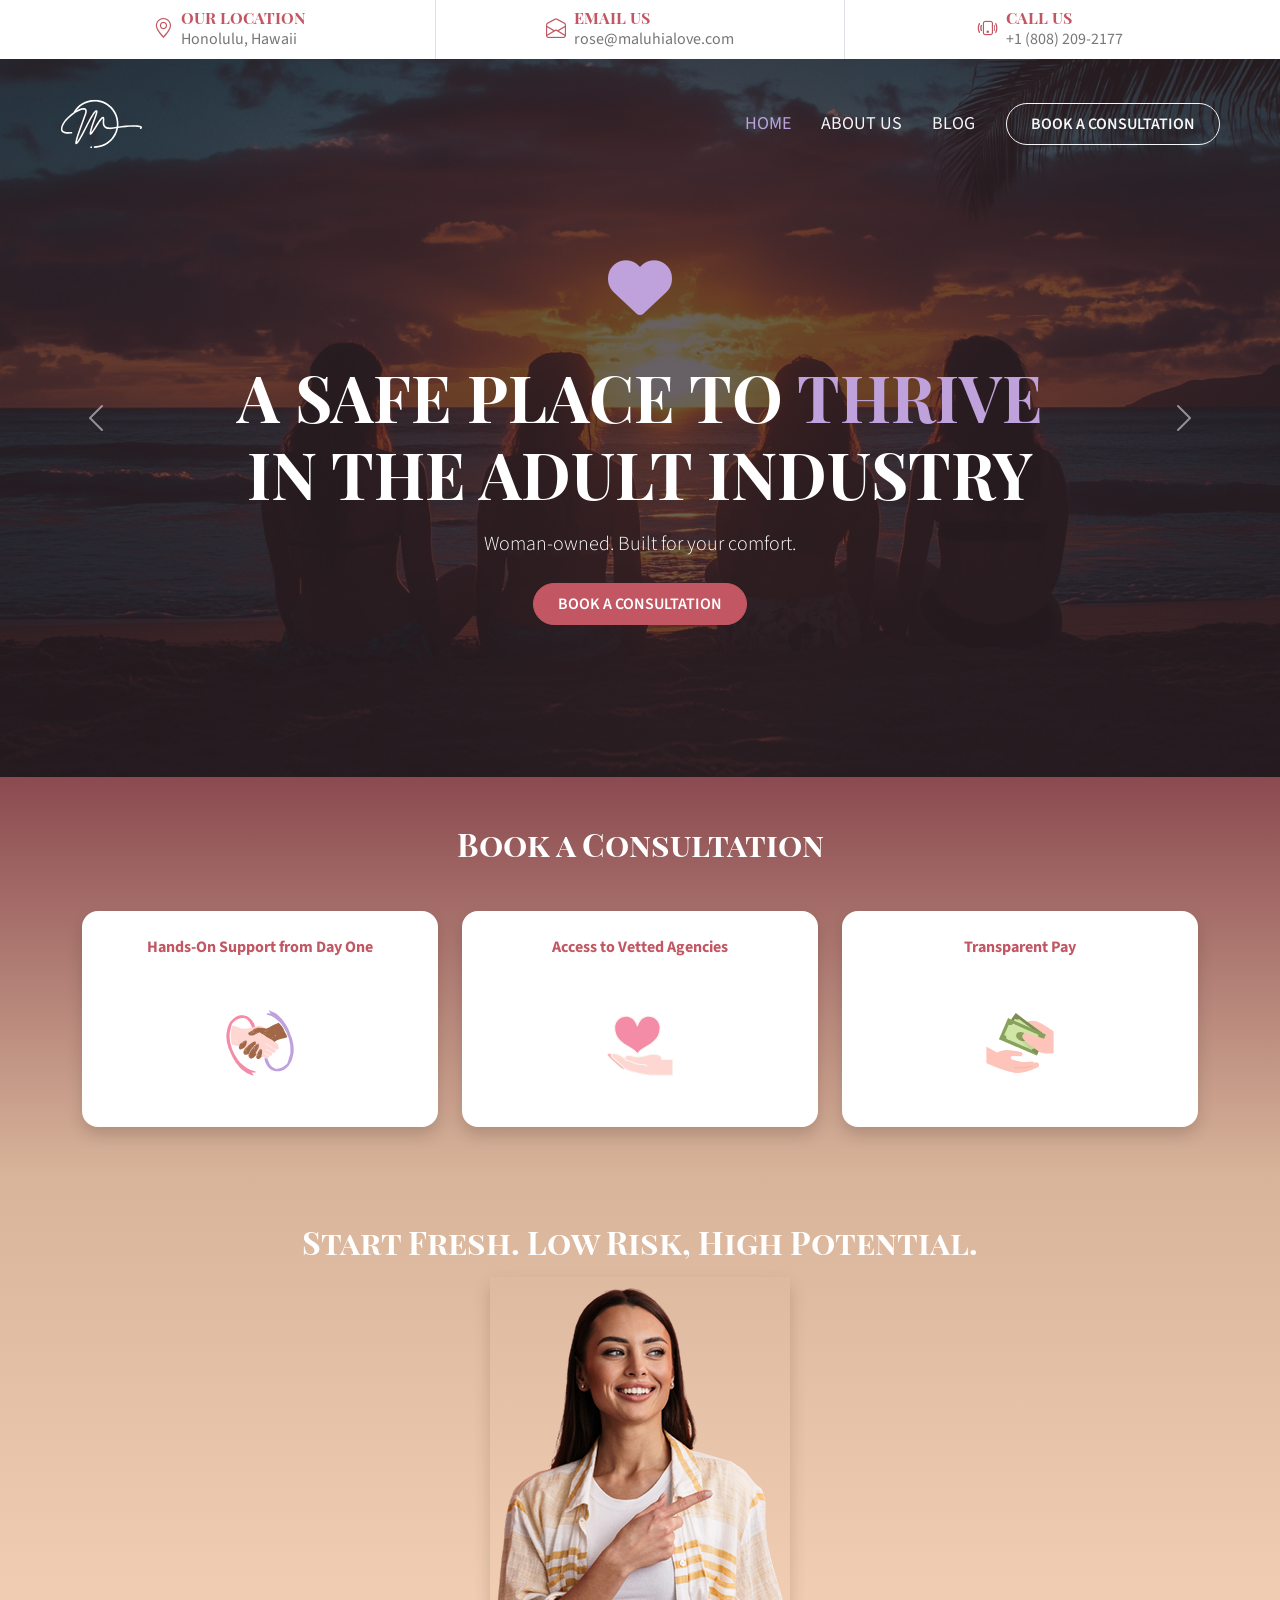
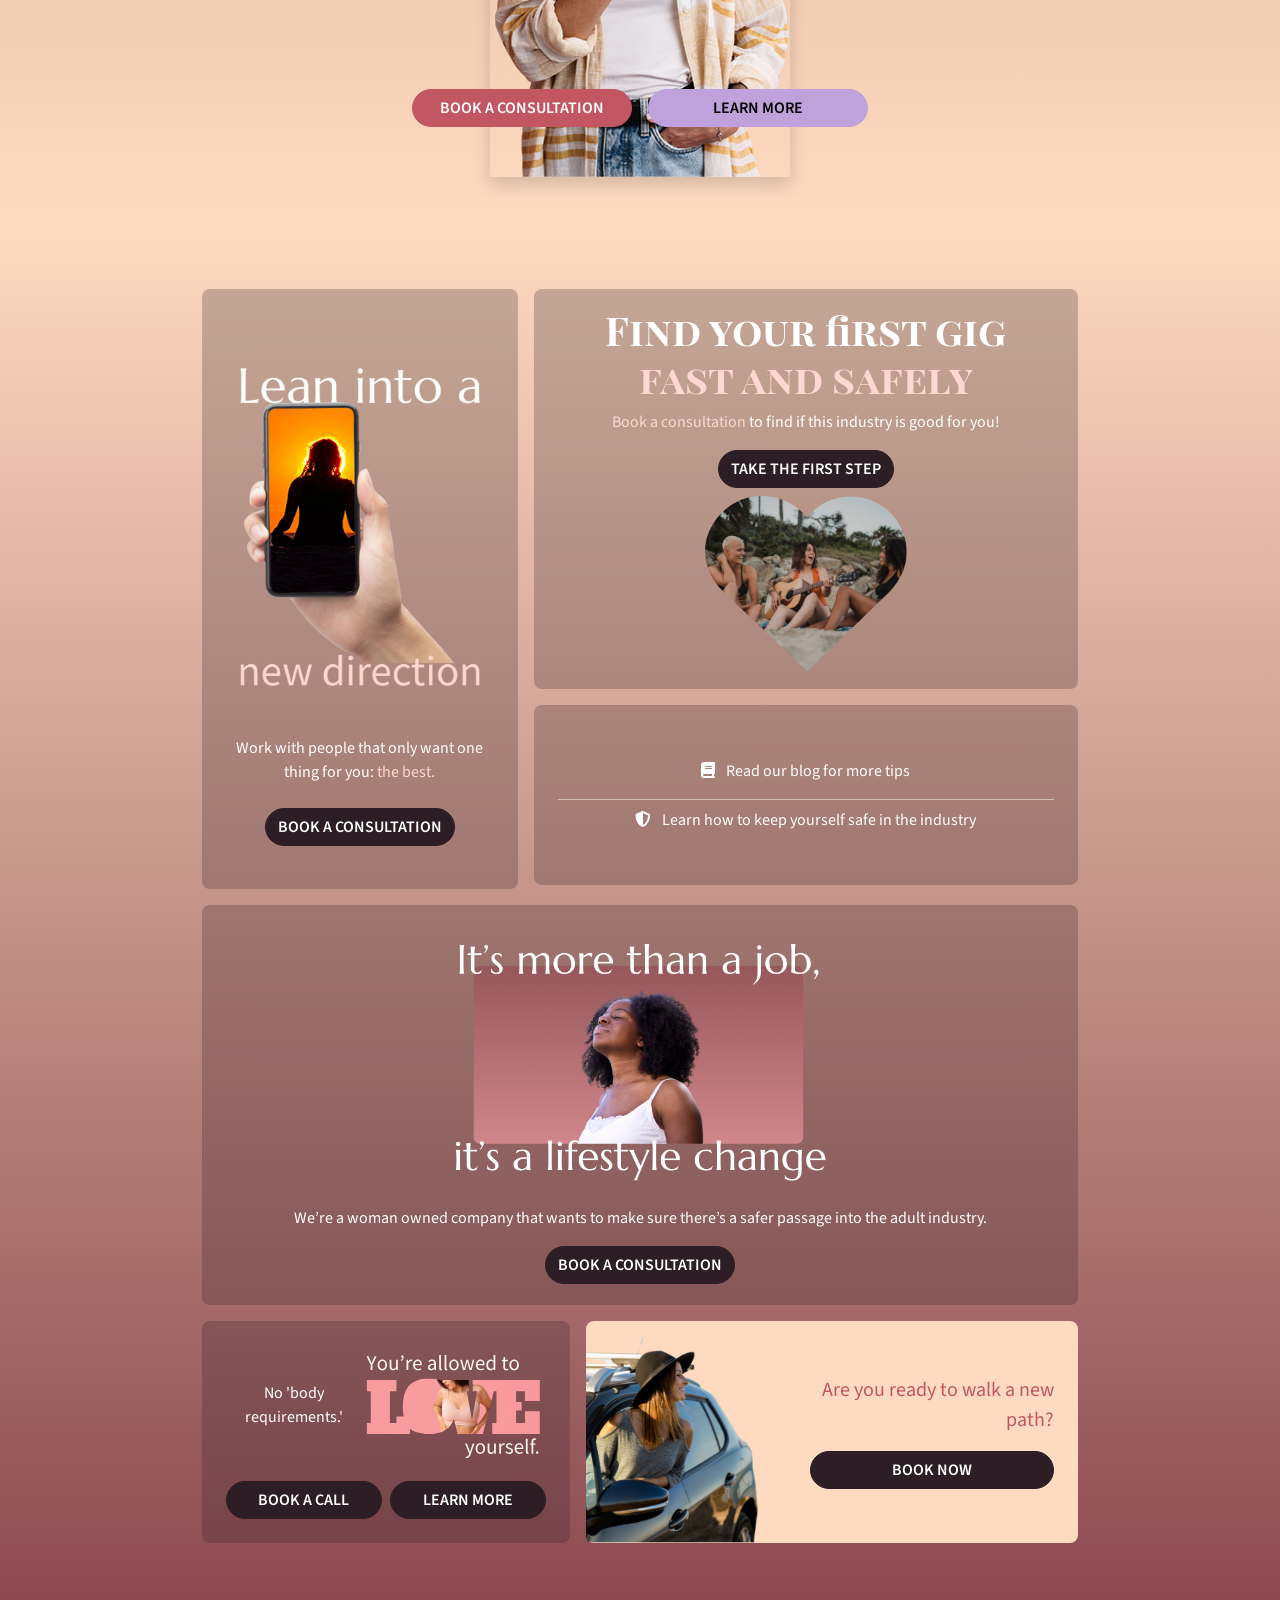
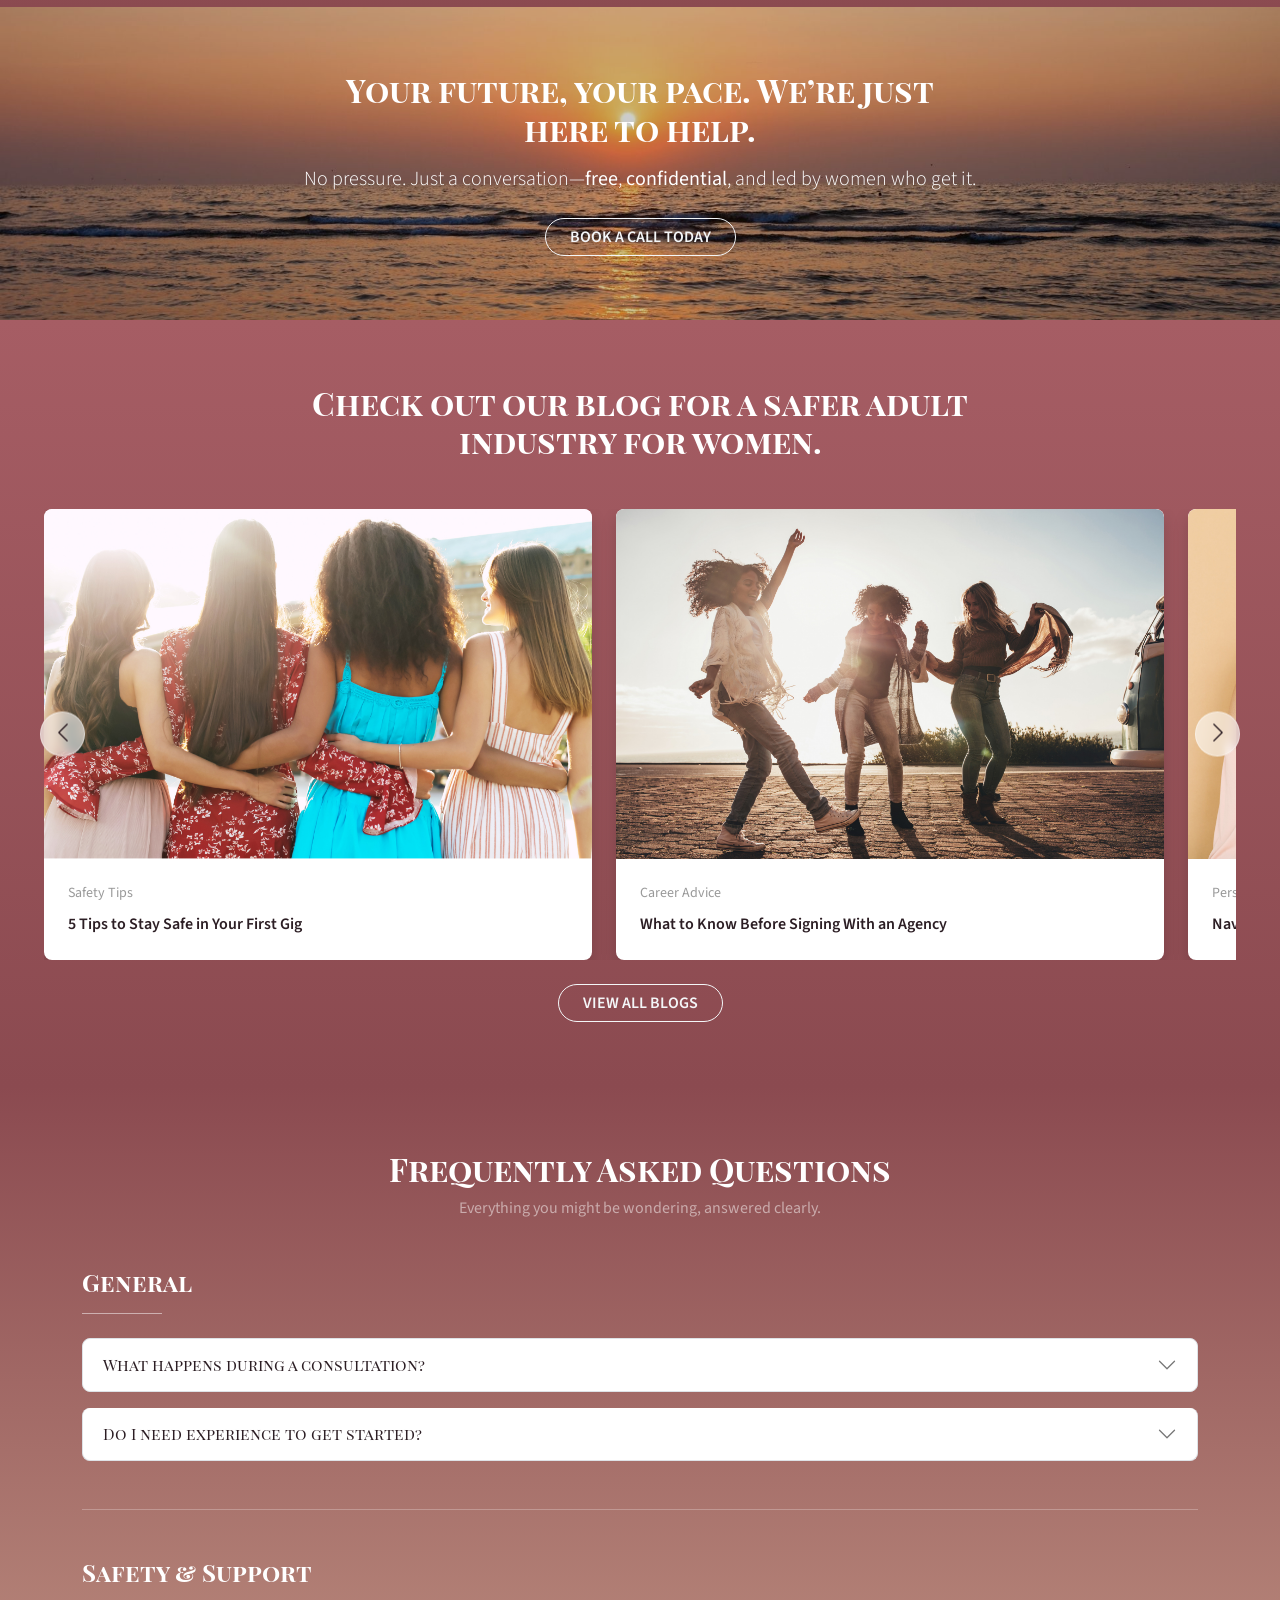
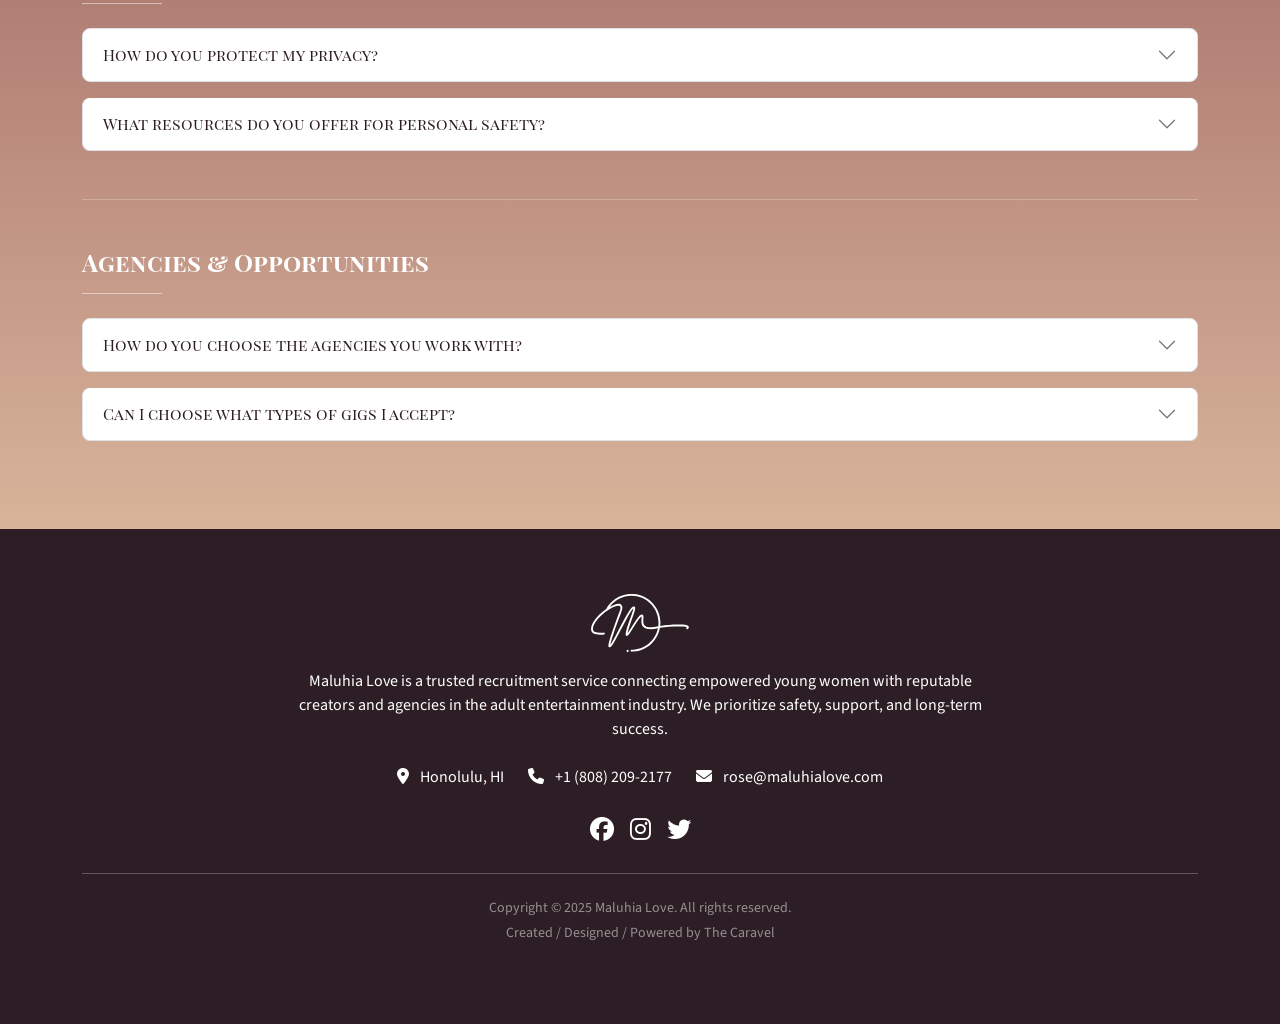
<file: index.html>
<!DOCTYPE html>
<html lang="en" class="no-js">
	<head>
		<meta charset="UTF-8" />
		<meta name="viewport" content="width=device-width, initial-scale=1.0" />
		<title>Maluhia Love</title>

		<meta
			name="description"
			content="Maluhia Love is a trusted recruitment service connecting empowered young women with reputable creators and agencies in the adult entertainment industry. We prioritize safety, support, and long-term success."
		/>
		<meta
			name="keywords"
			content="adult industry recruitment, adult talent agency, adult creator partnerships, adult video recruitment, safe adult work, women in adult entertainment, adult modeling agency, talent recruiter adult industry"
		/>
		<meta name="author" content="Abraham Steve Colina" />

		<!-- Favicon -->
		<link href="favicon.ico" rel="icon" />
		<link
			rel="apple-touch-icon"
			sizes="180x180"
			href="apple-touch-icon.png"
		/>
		<link
			rel="icon"
			type="image/png"
			sizes="32x32"
			href="favicon-32x32.png"
		/>
		<link
			rel="icon"
			type="image/png"
			sizes="16x16"
			href="favicon-16x16.png"
		/>
		<link rel="manifest" href="site.webmanifest" />

		<!-- Google Fonts -->
		<link rel="preconnect" href="https://fonts.gstatic.com" />
		<link
			href="https://fonts.googleapis.com/css2?family=Playfair+Display+SC:wght@400;700&family=Source+Sans+Pro:wght@300;400;600;700&display=swap"
			rel="stylesheet"
		/>

		<!-- Icon Font Stylesheet -->
		<link
			href="https://cdnjs.cloudflare.com/ajax/libs/font-awesome/6.7.2/css/all.min.css"
			rel="stylesheet"
		/>
		<link
			href="https://cdn.jsdelivr.net/npm/bootstrap-icons@1.4.1/font/bootstrap-icons.css"
			rel="stylesheet"
		/>

		<!-- Libraries Stylesheet  -->
		<link
			href="lib/owlcarousel/assets/owl.carousel.min.css"
			rel="stylesheet"
		/>
		<link
			href="lib/tempusdominus/css/tempusdominus-bootstrap-4.min.css"
			rel="stylesheet"
		/>
		<link href="lib/lightbox/css/lightbox.min.css" rel="stylesheet" />

		<!-- Customized Bootstrap Stylesheet -->
		<link href="css/bootstrap.css" rel="stylesheet" />

		<!-- Template Stylesheet -->
		<link rel="stylesheet" href="css/vendor.css" />
		<link rel="stylesheet" href="css/styles.css" />

		<!-- JS -->
		<script>
			document.documentElement.classList.remove("no-js");
			document.documentElement.classList.add("js");
		</script>
	</head>

	<body>
		<!-- preloader
		================================================== -->
		<div id="preloader">
			<div id="loader" class="dots-fade">
				<div></div>
				<div></div>
				<div></div>
			</div>
		</div>

		<!-- Topbar Start -->
		<div class="container-fluid px-5 d-none d-lg-block">
			<div class="row gx-5">
				<div class="col-lg-4 text-center py-2">
					<div class="d-inline-flex align-items-center">
						<i class="bi bi-geo-alt fs-5 text-primary me-2"></i>
						<div class="text-start">
							<h6 class="text-uppercase fw-bold mb-0">
								Our Location
							</h6>
							<span>Honolulu, Hawaii</span>
						</div>
					</div>
				</div>
				<div class="col-lg-4 text-center border-start border-end py-2">
					<div class="d-inline-flex align-items-center">
						<i
							class="bi bi-envelope-open fs-5 text-primary me-2"
						></i>
						<div class="text-start">
							<h6 class="text-uppercase fw-bold mb-0">
								Email Us
							</h6>
							<span>rose@maluhialove.com</span>
						</div>
					</div>
				</div>
				<div class="col-lg-4 text-center py-2">
					<div class="d-inline-flex align-items-center">
						<i
							class="bi bi-phone-vibrate fs-5 text-primary me-2"
						></i>
						<div class="text-start">
							<h6 class="text-uppercase fw-bold mb-0">Call Us</h6>
							<span>+1 (808) 209-2177</span>
						</div>
					</div>
				</div>
			</div>
		</div>
		<!-- Topbar End -->

		<!-- Navbar Wrapper Start (relative positioning to allow absolute navbar) -->
		<div class="position-relative">
			<!-- Navbar Start -->
			<div
				class="container-fluid position-absolute top-0 start-0 w-100 z-3"
			>
				<nav class="navbar navbar-expand-lg navbar-dark px-5 py-3">
					<a href="index.html" class="navbar-brand">
						<img
							src="img/icon.svg"
							alt="Maluhia Love Logo"
							style="height: 50px"
						/>
					</a>
					<button
						class="navbar-toggler"
						type="button"
						data-bs-toggle="collapse"
						data-bs-target="#navbarCollapse"
					>
						<span class="navbar-toggler-icon"></span>
					</button>
					<div class="collapse navbar-collapse" id="navbarCollapse">
						<div class="navbar-nav ms-auto me-3">
							<a
								href="index.html"
								class="nav-item nav-link active"
								>Home</a
							>
							<a href="about.html" class="nav-item nav-link"
								>About Us</a
							>
							<a href="blog.html" class="nav-item nav-link"
								>Blog</a
							>
						</div>
						<a
							href="contact.html"
							class="btn btn-outline-light rounded-pill px-4 py-2"
						>
							Book a Consultation
						</a>
					</div>
				</nav>
			</div>
			<!-- Navbar End -->

			<!-- Carousel Start -->
			<div class="container-fluid p-0">
				<div
					id="header-carousel"
					class="carousel slide carousel-fade"
					data-bs-ride="carousel"
				>
					<div class="carousel-inner">
						<!-- Slide 1 -->
						<div class="carousel-item active">
							<img
								class="w-100"
								src="img/carousel-1.png"
								alt="Slide 1"
							/>
							<div
								class="carousel-caption d-flex flex-column align-items-center justify-content-center"
							>
								<i
									class="fa fa-heart fa-4x text-secondary mb-4 d-none d-sm-block"
								></i>

								<div
									class="p-3 text-center"
									style="max-width: 900px"
								>
									<h1
										class="display-3 text-uppercase text-white fw-bold mb-3"
									>
										A Safe Place to
										<span class="text-secondary"
											>Thrive</span
										>
										in the Adult Industry
									</h1>
									<p class="lead text-white mb-4">
										Woman-owned. Built for your comfort.
									</p>
									<a
										href="contact.html"
										class="btn btn-primary rounded-pill px-4 py-2"
										>Book a Consultation</a
									>
								</div>
							</div>
						</div>
						<!-- Slide 2 -->
						<div class="carousel-item">
							<img
								class="w-100"
								src="img/carousel-2.jpg"
								alt="Slide 2"
							/>
							<div
								class="carousel-caption d-flex flex-column align-items-center justify-content-center"
							>
								<i
									class="fa fa-user-shield fa-4x text-secondary mb-4 d-none d-sm-block"
								></i>

								<div
									class="p-3 text-center"
									style="max-width: 900px"
								>
									<h1
										class="display-3 text-uppercase text-white fw-bold mb-3"
									>
										<span class="text-secondary"
											>Empowering</span
										>
										You to Choose Your Path
									</h1>
									<p class="lead text-white mb-4">
										Confidential. Professional. Supportive.
									</p>
									<a
										href="about.html"
										class="btn btn-outline-light rounded-pill px-4 py-2"
										>Learn More</a
									>
								</div>
							</div>
						</div>
					</div>

					<!-- Carousel Controls -->
					<button
						class="carousel-control-prev"
						type="button"
						data-bs-target="#header-carousel"
						data-bs-slide="prev"
					>
						<span
							class="carousel-control-prev-icon"
							aria-hidden="true"
						></span>
						<span class="visually-hidden">Previous</span>
					</button>
					<button
						class="carousel-control-next"
						type="button"
						data-bs-target="#header-carousel"
						data-bs-slide="next"
					>
						<span
							class="carousel-control-next-icon"
							aria-hidden="true"
						></span>
						<span class="visually-hidden">Next</span>
					</button>
				</div>
			</div>
			<!-- Carousel End -->
		</div>
		<!-- Navbar Wrapper End -->

		<!-- Book a Consultation Section -->
		<section
			class="py-5"
			style="background: linear-gradient(to bottom, #8b4a50, #d8b49a)"
		>
			<div class="container text-center">
				<h2 class="text-white mb-5">Book a Consultation</h2>
				<div class="row g-4 justify-content-center">
					<!-- Box 1 -->
					<div class="col-md-4 blog-card">
						<div
							class="bg-white rounded-4 p-4 h-100 d-flex flex-column align-items-center text-center shadow"
						>
							<p class="text-primary fw-bold mb-4">
								Hands-On Support from Day One
							</p>
							<img
								src="img/1.svg"
								alt="Hands-On Support"
								style="width: 120px; height: auto"
							/>
						</div>
					</div>

					<!-- Box 2 -->
					<div class="col-md-4 blog-card">
						<div
							class="bg-white rounded-4 p-4 h-100 d-flex flex-column align-items-center text-center shadow"
						>
							<p class="text-primary fw-bold mb-4">
								Access to Vetted Agencies
							</p>
							<img
								src="img/2.svg"
								alt="Access to Agencies"
								style="width: 120px; height: auto"
							/>
						</div>
					</div>

					<!-- Box 3 -->
					<div class="col-md-4 blog-card">
						<div
							class="bg-white rounded-4 p-4 h-100 d-flex flex-column align-items-center text-center shadow"
						>
							<p class="text-primary fw-bold mb-4">
								Transparent Pay
							</p>
							<img
								src="img/3.svg"
								alt="Transparent Pay"
								style="width: 120px; height: auto"
							/>
						</div>
					</div>
				</div>
			</div>
		</section>

		<!-- Start Fresh Section -->
		<section
			class="py-5"
			style="background: linear-gradient(to bottom, #d8b49a, #fddac0)"
		>
			<div class="container text-center">
				<h2 class="text-white mb-3">
					Start Fresh. Low Risk, High Potential.
				</h2>

				<div class="position-relative">
					<img src="img/start-fresh.png" alt="Smiling Woman"
					class="img-fluid rounded shadow" height: 100%; width: 100%;
					object-fit: cover; />

					<!-- Button Wrapper -->
					<div
						class="position-absolute start-50 translate-middle-x w-100 px-4"
						style="bottom: 10%; max-width: 500px"
					>
						<!-- Stacking on mobile -->
						<div
							class="d-flex flex-column flex-sm-row justify-content-center gap-3"
						>
							<a
								href="contact.html"
								class="btn btn-primary rounded-pill btn-fixed"
								>Book a Consultation</a
							>
							<a
								href="about.html"
								class="btn btn-secondary rounded-pill btn-fixed"
								>Learn More</a
							>
						</div>
					</div>
				</div>
			</div>
		</section>

		<section
			style="
				background: linear-gradient(to bottom, #fddac0, #8b4a50);
				padding: 4rem 0;
			"
		>
			<div
				class="container d-flex flex-column align-items-center text-white"
				style="max-width: 900px"
			>
				<!-- Top Section: Box 1 (left), Boxes 2 and 3 (right stack) -->
				<div class="d-flex flex-column flex-md-row w-100 gap-3 mb-3">
					<!-- Box 1 -->
					<div
						class="bg-dark bg-opacity-25 rounded-3 p-4 flex-fill d-flex flex-column align-items-center justify-content-center text-center col-12 col-md-6"
						style="height: 600px"
					>
						<img
							src="img/box-1.png"
							alt="Box 1"
							class="img-fluid mb-3 rounded"
							style="
								height: 70%;
								width: auto;
								object-fit: contain;
							"
						/>
						<p>
							Work with people that only want one thing for you:
							<span class="text-tertiary">the best.</span>
						</p>
						<a
							href="contact.html"
							class="btn btn-dark rounded-pill mt-2"
						>
							Book a Consultation
						</a>
					</div>

					<div class="d-flex flex-column flex-fill gap-3">
						<!-- Box 2 -->
						<div
							class="bg-dark bg-opacity-25 rounded-3 p-4 text-center d-flex flex-column align-items-center justify-content-center"
							style="height: 400px"
						>
							<h4 class="text-white fs-1">
								Find your first gig
								<span class="text-tertiary"
									>fast and safely</span
								>
							</h4>
							<p>
								<span class="text-tertiary"
									>Book a consultation</span
								>
								to find if this industry is good for you!
							</p>
							<a
								href="contact.html"
								class="btn btn-dark rounded-pill mb-2"
							>
								Take the First Step
							</a>
							<img
								src="img/box-2.png"
								alt="Box 2"
								class="img-fluid"
								style="
									height: 50%;
									width: auto;
									object-fit: contain;
								"
							/>
						</div>

						<!-- Box 3 -->
						<div
							class="bg-dark bg-opacity-25 rounded-3 p-4 text-white text-center d-flex flex-column justify-content-center"
							style="height: 180px"
						>
							<div class="mb-2">
								<i class="fa fa-book me-2"></i> Read our blog
								for more tips
							</div>
							<hr class="bg-white opacity-50 my-2" />
							<div>
								<i class="fa fa-shield-alt me-2"></i> Learn how
								to keep yourself safe in the industry
							</div>
						</div>
					</div>
				</div>

				<!-- Box 4 -->
				<div
					class="bg-dark bg-opacity-25 rounded-3 p-4 w-100 mb-3 text-center d-flex flex-column align-items-center justify-content-center"
					style="height: 400px"
				>
					<img
						src="img/box-3.png"
						alt="Box 3"
						class="img-fluid mb-3 rounded"
						style="height: 75%; width: auto; object-fit: contain"
					/>
					<p>
						We’re a woman owned company that wants to make sure
						there’s a safer passage into the adult industry.
					</p>
					<a href="contact.html" class="btn btn-dark rounded-pill"
						>Book a Consultation</a
					>
				</div>

				<!-- Box 5 and 6 row -->
				<div class="d-flex flex-column flex-md-row w-100 gap-3">
					<!-- Box 5 -->
					<div
						class="bg-dark bg-opacity-25 rounded-3 p-4 flex-fill d-flex flex-column justify-content-between"
					>
						<div
							class="d-flex justify-content-between align-items-center mb-3"
						>
							<div class="d-flex align-items-center text-center">
								<span>No 'body requirements.'</span>
							</div>
							<img
								src="img/box-4.svg"
								alt="Box 4"
								class="img-fluid"
								style="max-height: 120px; object-fit: contain"
							/>
						</div>
						<div class="d-flex gap-2">
							<a
								href="contact.html"
								class="btn btn-dark rounded-pill w-100"
								>Book a Call</a
							>
							<a
								href="about.html"
								class="btn btn-dark rounded-pill w-100"
								>Learn More</a
							>
						</div>
					</div>

					<!-- Box 6 -->
					<div
						class="rounded-3 flex-fill d-flex flex-row"
						style="
							background-color: #fddac0;
							min-height: 200px;
							position: relative;
						"
					>
						<!-- Image pinned to bottom left -->
						<div
							style="
								position: relative;
								width: auto;
								min-width: 200px;
							"
						>
							<img
								src="img/box-5.png"
								alt="Box 5"
								class="img-fluid"
								style="
									position: absolute;
									bottom: 0;
									left: 0;
									object-fit: contain;
									height: auto;
									max-height: 100%;
									width: 100%;
									padding: 0;
									margin: 0;
								"
							/>
						</div>

						<!-- Text content -->
						<div
							class="p-4 d-flex flex-column justify-content-center w-100 text-primary"
						>
							<p class="text-end fs-5">
								Are you ready to walk a new path?
							</p>
							<a
								href="contact.html"
								class="btn btn-dark rounded-pill"
								>Book now</a
							>
						</div>
					</div>
				</div>
			</div>
		</section>

		<section
			class="position-relative text-white d-flex align-items-center justify-content-center text-center"
			style="
				background: url('img/sunset.jpg') center center / cover
					no-repeat;
				padding: 4rem 2rem;
				min-height: 300px;
			"
		>
			<!-- Dark overlay -->
			<div
				class="position-absolute top-0 start-0 w-100 h-100"
				style="background: rgba(0, 0, 0, 0.2)"
			></div>

			<div
				class="container position-relative"
				style="max-width: 700px; z-index: 1"
			>
				<h2 class="fw-bold mb-3 text-white">
					Your future, your pace. We’re just here to help.
				</h2>
				<p class="lead mb-4">
					No pressure. Just a conversation—<strong>free</strong>,
					<strong>confidential</strong>, and led by women who get it.
				</p>
				<a
					href="contact.html"
					class="btn btn-outline-light rounded-pill px-4"
					>Book a call today</a
				>
			</div>
		</section>

		<section
			style="
				background: linear-gradient(to bottom, #a65d64, #8b4a50);
				padding: 4rem 2rem;
				position: relative;
			"
		>
			<div class="container text-center mb-5">
				<h2 class="fw-bold text-white">
					Check out our blog for a safer adult <br />
					industry for women.
				</h2>
			</div>

			<div class="container-fluid position-relative">
				<!-- Scrollable Blog Row -->
				<div
					id="blog-scroll"
					class="d-flex overflow-auto gap-4 px-5 mb-4"
					style="
						scroll-snap-type: x mandatory;
						-webkit-overflow-scrolling: touch;
					"
				>
					<!-- Blog Card 1 -->
					<a
						href="5-tips-to-stay-safe-in-your-first-gig.html"
						class="text-decoration-none flex-shrink-0 rounded-3 bg-white shadow blog-hover"
						style="
							width: 50%;
							min-width: 300px;
							scroll-snap-align: start;
							overflow: hidden;
						"
					>
						<img
							src="img/blog-1.png"
							alt="Blog 1"
							class="img-fluid rounded-top-3"
							style="
								height: 350px;
								object-fit: cover;
								width: 100%;
							"
						/>
						<div class="p-4 text-dark">
							<small class="text-muted d-block mb-2"
								>Safety Tips</small
							>
							<p class="mb-0 fw-semibold">
								5 Tips to Stay Safe in Your First Gig
							</p>
						</div>
					</a>

					<!-- Blog Card 2 -->
					<a
						href="what-to-know-before-signing-with-an-agency.html"
						class="text-decoration-none flex-shrink-0 rounded-3 bg-white shadow blog-hover"
						style="
							width: 50%;
							min-width: 300px;
							scroll-snap-align: start;
							overflow: hidden;
						"
					>
						<img
							src="img/blog-2.png"
							alt="Blog 2"
							class="img-fluid rounded-top-3"
							style="
								height: 350px;
								object-fit: cover;
								width: 100%;
							"
						/>
						<div class="p-4 text-dark">
							<small class="text-muted d-block mb-2"
								>Career Advice</small
							>
							<p class="mb-0 fw-semibold">
								What to Know Before Signing With an Agency
							</p>
						</div>
					</a>

					<!-- Blog Card 3 -->
					<a
						href="navigating-boundaries-your-rights-on-set.html"
						class="text-decoration-none flex-shrink-0 rounded-3 bg-white shadow blog-hover"
						style="
							width: 50%;
							min-width: 300px;
							scroll-snap-align: start;
							overflow: hidden;
						"
					>
						<img
							src="img/blog-3.png"
							alt="Blog 3"
							class="img-fluid rounded-top-3"
							style="
								height: 350px;
								object-fit: cover;
								width: 100%;
							"
						/>
						<div class="p-4 text-dark">
							<small class="text-muted d-block mb-2"
								>Personal Growth</small
							>
							<p class="mb-0 fw-semibold">
								Navigating Boundaries: Your Rights on Set
							</p>
						</div>
					</a>
				</div>

				<!-- Arrows -->
				<button
					onclick="document.getElementById('blog-scroll').scrollBy({left: -400, behavior: 'smooth'})"
					class="arrow-btn position-absolute top-50 start-0 translate-middle-y ms-2"
					style="z-index: 10"
				>
					<i class="bi bi-chevron-left"></i>
				</button>

				<button
					onclick="document.getElementById('blog-scroll').scrollBy({left: 400, behavior: 'smooth'})"
					class="arrow-btn position-absolute top-50 end-0 translate-middle-y me-2"
					style="z-index: 10"
				>
					<i class="bi bi-chevron-right"></i>
				</button>
			</div>

			<!-- View All Blogs Button -->
			<div class="text-center mt-4">
				<a
					href="blog.html"
					class="btn btn-outline-light rounded-pill px-4"
					>View All Blogs</a
				>
			</div>
		</section>

		<section
			style="
				background: linear-gradient(to bottom, #8b4a50, #d8b49a);
				padding: 4rem 2rem;
				position: relative;
			"
		>
			<div class="container text-center mb-5">
				<h2 class="fw-bold text-white">Frequently Asked Questions</h2>
				<p class="text-white-50">
					Everything you might be wondering, answered clearly.
				</p>
			</div>

			<div class="container">
				<!-- General Section -->
				<div class="text-start mb-4">
					<h4 class="text-white mb-2">General</h4>
					<hr
						class="border-top border-white opacity-50 mb-4"
						style="width: 80px"
					/>
					<div class="accordion rounded-3" id="faqGeneral">
						<div
							class="accordion-item bg-light rounded-3 mb-3 faq-hover"
						>
							<h2 class="accordion-header" id="generalHeadingOne">
								<button
									class="accordion-button collapsed rounded-3 text-dark"
									type="button"
									data-bs-toggle="collapse"
									data-bs-target="#generalCollapseOne"
								>
									What happens during a consultation?
								</button>
							</h2>
							<div
								id="generalCollapseOne"
								class="accordion-collapse collapse"
								data-bs-parent="#faqGeneral"
							>
								<div class="accordion-body text-dark">
									It’s a free, no-pressure conversation where
									you can ask questions, get advice, and
									explore if this journey fits your goals.
									Totally confidential.
								</div>
							</div>
						</div>

						<div
							class="accordion-item bg-light rounded-3 mb-3 faq-hover"
						>
							<h2 class="accordion-header" id="generalHeadingTwo">
								<button
									class="accordion-button collapsed rounded-3 text-dark"
									type="button"
									data-bs-toggle="collapse"
									data-bs-target="#generalCollapseTwo"
								>
									Do I need experience to get started?
								</button>
							</h2>
							<div
								id="generalCollapseTwo"
								class="accordion-collapse collapse"
								data-bs-parent="#faqGeneral"
							>
								<div class="accordion-body text-dark">
									Not at all! Many women we work with are
									brand new. We guide you step-by-step so you
									feel informed and empowered.
								</div>
							</div>
						</div>
					</div>
				</div>

				<!-- Divider -->
				<hr class="border-top border-white opacity-25 my-5" />

				<!-- Safety Section -->
				<div class="text-start mb-4">
					<h4 class="text-white mb-2">Safety & Support</h4>
					<hr
						class="border-top border-white opacity-50 mb-4"
						style="width: 80px"
					/>
					<div class="accordion rounded-3" id="faqSafety">
						<div
							class="accordion-item bg-light rounded-3 mb-3 faq-hover"
						>
							<h2 class="accordion-header" id="safetyHeadingOne">
								<button
									class="accordion-button collapsed rounded-3 text-dark"
									type="button"
									data-bs-toggle="collapse"
									data-bs-target="#safetyCollapseOne"
								>
									How do you protect my privacy?
								</button>
							</h2>
							<div
								id="safetyCollapseOne"
								class="accordion-collapse collapse"
								data-bs-parent="#faqSafety"
							>
								<div class="accordion-body text-dark">
									Your information stays private. We never
									share your data without your clear, written
									consent. Safety and discretion are built
									into everything we do.
								</div>
							</div>
						</div>

						<div
							class="accordion-item bg-light rounded-3 mb-3 faq-hover"
						>
							<h2 class="accordion-header" id="safetyHeadingTwo">
								<button
									class="accordion-button collapsed rounded-3 text-dark"
									type="button"
									data-bs-toggle="collapse"
									data-bs-target="#safetyCollapseTwo"
								>
									What resources do you offer for personal
									safety?
								</button>
							</h2>
							<div
								id="safetyCollapseTwo"
								class="accordion-collapse collapse"
								data-bs-parent="#faqSafety"
							>
								<div class="accordion-body text-dark">
									We provide personalized resources covering
									contracts, boundaries, safety contacts, and
									setting expectations before you accept any
									offer.
								</div>
							</div>
						</div>
					</div>
				</div>

				<!-- Divider -->
				<hr class="border-top border-white opacity-25 my-5" />

				<!-- Agencies Section -->
				<div class="text-start mb-4">
					<h4 class="text-white mb-2">Agencies & Opportunities</h4>
					<hr
						class="border-top border-white opacity-50 mb-4"
						style="width: 80px"
					/>
					<div class="accordion rounded-3" id="faqAgencies">
						<div
							class="accordion-item bg-light rounded-3 mb-3 faq-hover"
						>
							<h2
								class="accordion-header"
								id="agenciesHeadingOne"
							>
								<button
									class="accordion-button collapsed rounded-3 text-dark"
									type="button"
									data-bs-toggle="collapse"
									data-bs-target="#agenciesCollapseOne"
								>
									How do you choose the agencies you work
									with?
								</button>
							</h2>
							<div
								id="agenciesCollapseOne"
								class="accordion-collapse collapse"
								data-bs-parent="#faqAgencies"
							>
								<div class="accordion-body text-dark">
									We only partner with agencies that meet
									strict safety, transparency, and ethical
									standards. We prioritize your long-term
									well-being, not fast placements.
								</div>
							</div>
						</div>

						<div
							class="accordion-item bg-light rounded-3 mb-3 faq-hover"
						>
							<h2
								class="accordion-header"
								id="agenciesHeadingTwo"
							>
								<button
									class="accordion-button collapsed rounded-3 text-dark"
									type="button"
									data-bs-toggle="collapse"
									data-bs-target="#agenciesCollapseTwo"
								>
									Can I choose what types of gigs I accept?
								</button>
							</h2>
							<div
								id="agenciesCollapseTwo"
								class="accordion-collapse collapse"
								data-bs-parent="#faqAgencies"
							>
								<div class="accordion-body text-dark">
									Absolutely. You have complete control. We'll
									work with you to set boundaries on what
									types of jobs you are and aren't comfortable
									accepting.
								</div>
							</div>
						</div>
					</div>
				</div>
			</div>
		</section>

		<footer class="bg-dark text-white" style="padding: 4rem 2rem">
			<div class="container text-center">
				<!-- Logo and About Text -->
				<div class="mb-4">
					<img
						src="img/icon.svg"
						alt="Maluhia Love Logo"
						id="footerLogo"
						style="
							height: 60px;
							opacity: 0;
							transform: scale(0.8);
							transition: all 0.6s ease-out;
						"
						class="mb-3"
					/>
					<p class="mb-0" style="max-width: 700px; margin: 0 auto">
						Maluhia Love is a trusted recruitment service connecting
						empowered young women with reputable creators and
						agencies in the adult entertainment industry. We
						prioritize safety, support, and long-term success.
					</p>
				</div>

				<!-- Contact Info -->
				<div
					class="d-flex flex-column flex-md-row justify-content-center align-items-center gap-4 mt-4"
				>
					<div>
						<i class="fas fa-map-marker-alt me-2"></i> Honolulu, HI
					</div>
					<div>
						<i class="fas fa-phone me-2"></i> +1 (808) 209-2177
					</div>
					<div>
						<i class="fas fa-envelope me-2"></i>
						rose@maluhialove.com
					</div>
				</div>

				<!-- Social Icons -->
				<div class="d-flex justify-content-center gap-3 mt-4">
					<a href="#" target="_blank" class="text-white fs-4"
						><i class="fab fa-facebook"></i
					></a>
					<a href="#" target="_blank" class="text-white fs-4"
						><i class="fab fa-instagram"></i
					></a>
					<a href="#" target="_blank" class="text-white fs-4"
						><i class="fab fa-twitter"></i
					></a>
				</div>

				<!-- Divider -->
				<hr class="border-top border-white opacity-25 my-4" />

				<!-- Bottom Text -->
				<div class="text-white-50 small">
					<p class="mb-1">
						Copyright © 2025 Maluhia Love. All rights reserved.
					</p>
					<p>Created / Designed / Powered by The Caravel</p>
				</div>
			</div>
		</footer>

		<!-- Back to Top -->
		<a href="#" class="btn btn-lg btn-primary btn-lg-square back-to-top"
			><i class="bi bi-arrow-up"></i
		></a>

		<!-- JavaScript Libraries -->
		<script src="https://code.jquery.com/jquery-3.4.1.min.js"></script>
		<script src="https://cdn.jsdelivr.net/npm/bootstrap@5.0.0/dist/js/bootstrap.bundle.min.js"></script>
		<script src="lib/easing/easing.min.js"></script>
		<script src="lib/waypoints/waypoints.min.js"></script>
		<script src="lib/owlcarousel/owl.carousel.min.js"></script>
		<script src="lib/tempusdominus/js/moment.min.js"></script>
		<script src="lib/tempusdominus/js/moment-timezone.min.js"></script>
		<script src="lib/tempusdominus/js/tempusdominus-bootstrap-4.min.js"></script>
		<script src="lib/isotope/isotope.pkgd.min.js"></script>
		<script src="lib/lightbox/js/lightbox.min.js"></script>

		<!-- Java Script
    	================================================== -->
		<script src="js/plugins.js"></script>
		<script src="js/main.js"></script>

		<script>
			const footerLogo = document.getElementById("footerLogo");
			const observer = new IntersectionObserver(
				(entries) => {
					entries.forEach((entry) => {
						if (entry.isIntersecting) {
							footerLogo.style.opacity = 1;
							footerLogo.style.transform = "scale(1)";
						}
					});
				},
				{ threshold: 0.5 }
			);

			observer.observe(footerLogo);
		</script>
	</body>
</html>
</file>
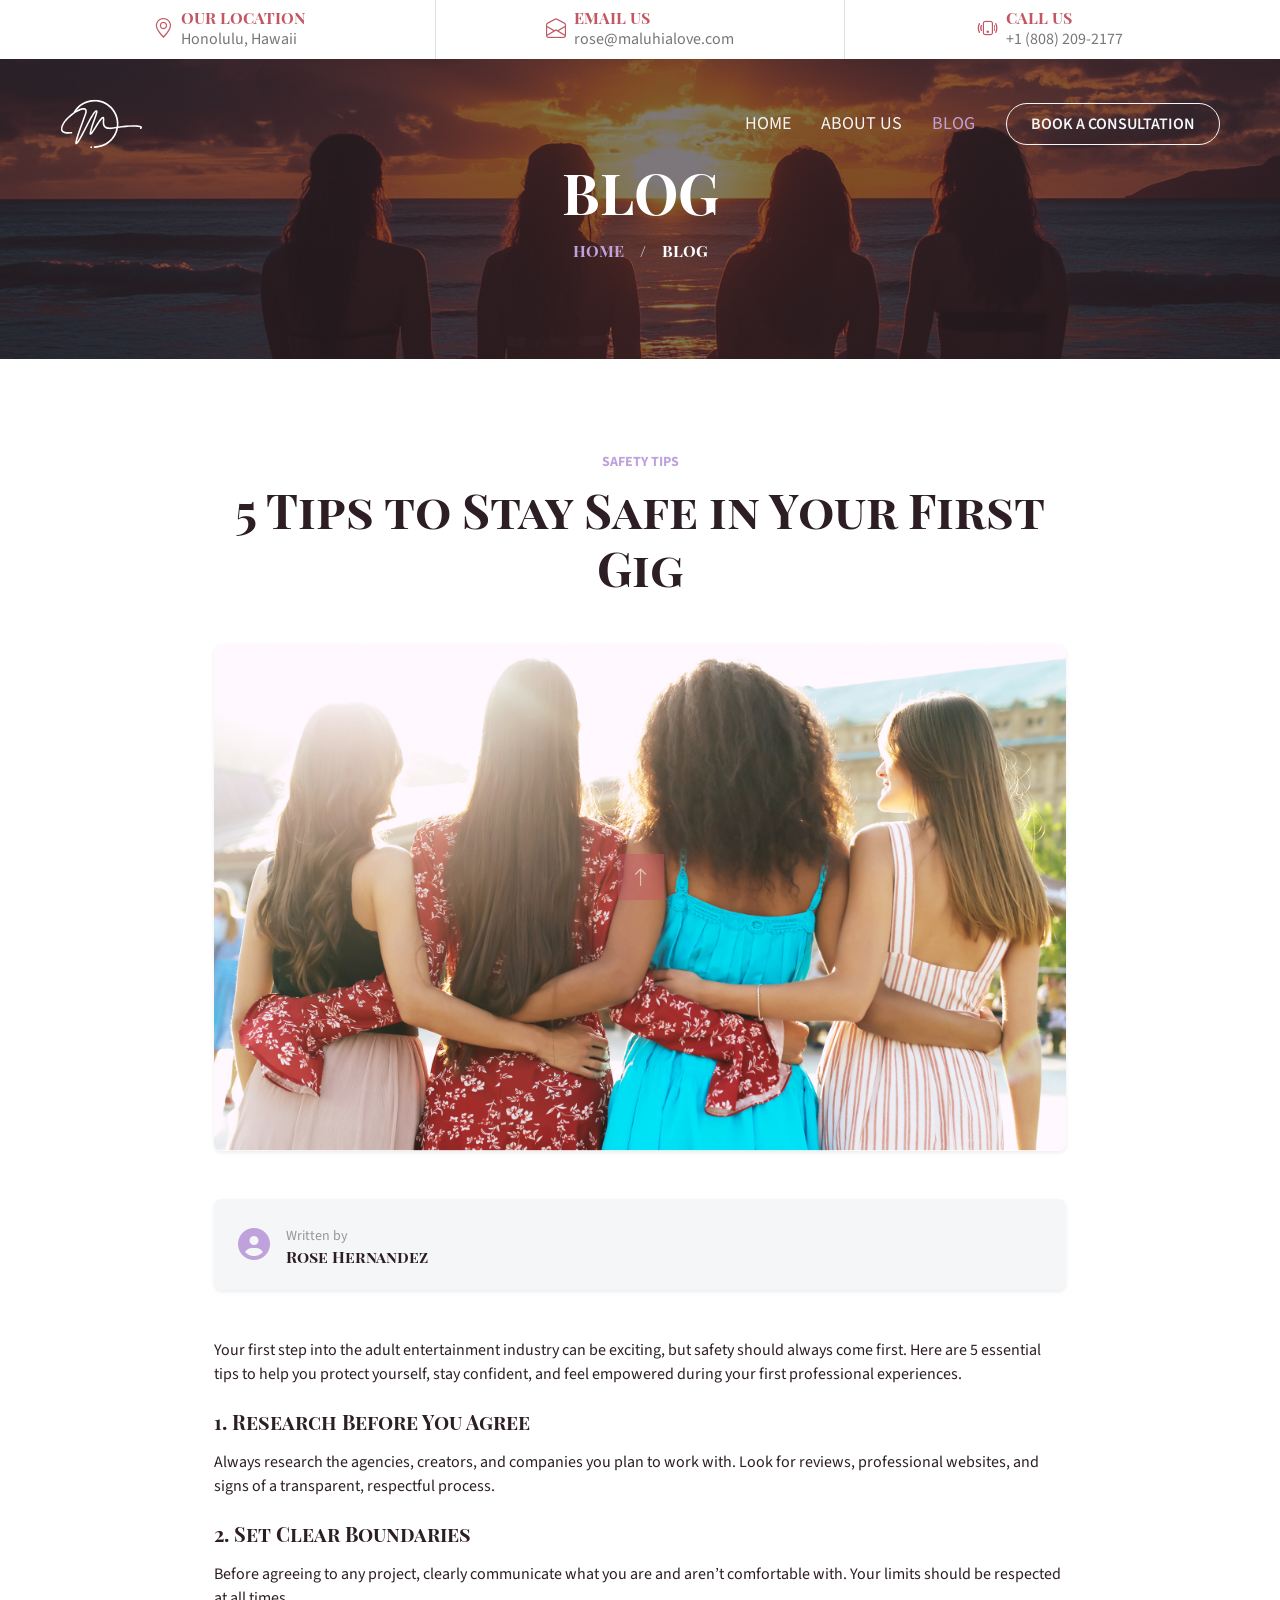
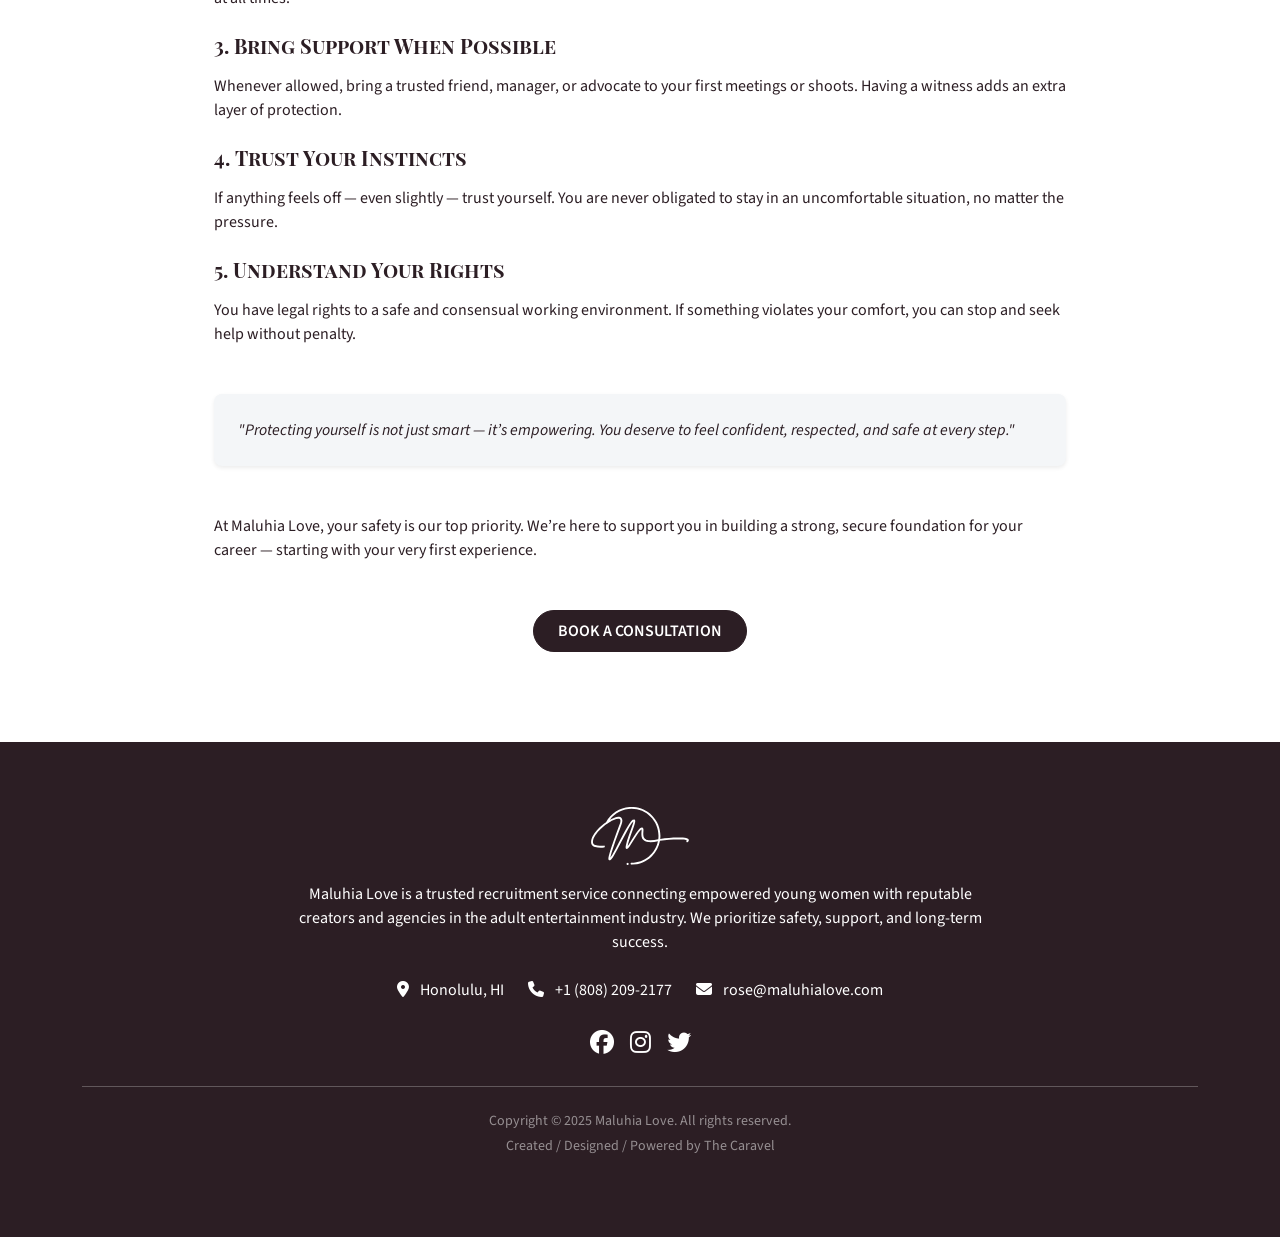
<file: 5-tips-to-stay-safe-in-your-first-gig.html>
<!DOCTYPE html>
<html lang="en" class="no-js">
	<head>
		<meta charset="UTF-8" />
		<meta name="viewport" content="width=device-width, initial-scale=1.0" />
		<title>Maluhia Love</title>

		<meta
			name="description"
			content="Maluhia Love is a trusted recruitment service connecting empowered young women with reputable creators and agencies in the adult entertainment industry. We prioritize safety, support, and long-term success."
		/>
		<meta
			name="keywords"
			content="adult industry recruitment, adult talent agency, adult creator partnerships, adult video recruitment, safe adult work, women in adult entertainment, adult modeling agency, talent recruiter adult industry"
		/>
		<meta name="author" content="Abraham Steve Colina" />

		<!-- Favicon -->
		<link href="favicon.ico" rel="icon" />
		<link
			rel="apple-touch-icon"
			sizes="180x180"
			href="apple-touch-icon.png"
		/>
		<link
			rel="icon"
			type="image/png"
			sizes="32x32"
			href="favicon-32x32.png"
		/>
		<link
			rel="icon"
			type="image/png"
			sizes="16x16"
			href="favicon-16x16.png"
		/>
		<link rel="manifest" href="site.webmanifest" />

		<!-- Google Fonts -->
		<link rel="preconnect" href="https://fonts.gstatic.com" />
		<link
			href="https://fonts.googleapis.com/css2?family=Playfair+Display+SC:wght@400;700&family=Source+Sans+Pro:wght@300;400;600;700&display=swap"
			rel="stylesheet"
		/>

		<!-- Icon Font Stylesheet -->
		<link
			href="https://cdnjs.cloudflare.com/ajax/libs/font-awesome/6.7.2/css/all.min.css"
			rel="stylesheet"
		/>
		<link
			href="https://cdn.jsdelivr.net/npm/bootstrap-icons@1.4.1/font/bootstrap-icons.css"
			rel="stylesheet"
		/>

		<!-- Libraries Stylesheet  -->
		<link
			href="lib/owlcarousel/assets/owl.carousel.min.css"
			rel="stylesheet"
		/>
		<link
			href="lib/tempusdominus/css/tempusdominus-bootstrap-4.min.css"
			rel="stylesheet"
		/>
		<link href="lib/lightbox/css/lightbox.min.css" rel="stylesheet" />

		<!-- Customized Bootstrap Stylesheet -->
		<link href="css/bootstrap.css" rel="stylesheet" />

		<!-- Template Stylesheet -->
		<link rel="stylesheet" href="css/vendor.css" />
		<link rel="stylesheet" href="css/styles.css" />

		<!-- JS -->
		<script>
			document.documentElement.classList.remove("no-js");
			document.documentElement.classList.add("js");
		</script>
	</head>

	<body>
		<!-- preloader
		================================================== -->
		<div id="preloader">
			<div id="loader" class="dots-fade">
				<div></div>
				<div></div>
				<div></div>
			</div>
		</div>

		<!-- Topbar Start -->
		<div class="container-fluid px-5 d-none d-lg-block">
			<div class="row gx-5">
				<div class="col-lg-4 text-center py-2">
					<div class="d-inline-flex align-items-center">
						<i class="bi bi-geo-alt fs-5 text-primary me-2"></i>
						<div class="text-start">
							<h6 class="text-uppercase fw-bold mb-0">
								Our Location
							</h6>
							<span>Honolulu, Hawaii</span>
						</div>
					</div>
				</div>
				<div class="col-lg-4 text-center border-start border-end py-2">
					<div class="d-inline-flex align-items-center">
						<i
							class="bi bi-envelope-open fs-5 text-primary me-2"
						></i>
						<div class="text-start">
							<h6 class="text-uppercase fw-bold mb-0">
								Email Us
							</h6>
							<span>rose@maluhialove.com</span>
						</div>
					</div>
				</div>
				<div class="col-lg-4 text-center py-2">
					<div class="d-inline-flex align-items-center">
						<i
							class="bi bi-phone-vibrate fs-5 text-primary me-2"
						></i>
						<div class="text-start">
							<h6 class="text-uppercase fw-bold mb-0">Call Us</h6>
							<span>+1 (808) 209-2177</span>
						</div>
					</div>
				</div>
			</div>
		</div>
		<!-- Topbar End -->

		<!-- Navbar Wrapper Start (relative positioning to allow absolute navbar) -->
		<div class="position-relative">
			<!-- Navbar Start -->
			<div
				class="container-fluid position-absolute top-0 start-0 w-100 z-3"
			>
				<nav class="navbar navbar-expand-lg navbar-dark px-5 py-3">
					<a href="index.html" class="navbar-brand">
						<img
							src="img/icon.svg"
							alt="Maluhia Love Logo"
							style="height: 50px"
						/>
					</a>
					<button
						class="navbar-toggler"
						type="button"
						data-bs-toggle="collapse"
						data-bs-target="#navbarCollapse"
					>
						<span class="navbar-toggler-icon"></span>
					</button>
					<div class="collapse navbar-collapse" id="navbarCollapse">
						<div class="navbar-nav ms-auto me-3">
							<a href="index.html" class="nav-item nav-link"
								>Home</a
							>
							<a href="about.html" class="nav-item nav-link"
								>About Us</a
							>
							<a href="blog.html" class="nav-item nav-link active"
								>Blog</a
							>
						</div>
						<a
							href="contact.html"
							class="btn btn-outline-light rounded-pill px-4 py-2"
						>
							Book a Consultation
						</a>
					</div>
				</nav>
			</div>
			<!-- Navbar End -->

			<!-- Hero Start -->
			<div class="container-fluid p-0 position-relative">
				<div
					class="w-100 d-flex flex-column align-items-center justify-content-center text-center"
					style="
						background: linear-gradient(
								rgba(44, 30, 36, 0.6),
								rgba(44, 30, 36, 0.6)
							),
							url('img/carousel-1.png') center center/cover
								no-repeat;
						height: 300px;
					"
				>
					<h1
						class="display-4 fw-bold text-white text-uppercase mb-3"
					>
						Blog
					</h1>
					<div class="d-inline-flex text-white align-items-center">
						<h6 class="text-uppercase m-0">
							<a
								href="index.html"
								class="text-secondary text-decoration-none"
								>Home</a
							>
						</h6>
						<h6 class="text-white m-0 px-3">/</h6>
						<h6 class="text-uppercase text-white m-0">Blog</h6>
					</div>
				</div>
			</div>
			<!-- Hero End -->
		</div>
		<!-- Navbar Wrapper End -->

		<!-- Blog Article Start -->
		<section class="container py-6 px-4" style="max-width: 900px">
			<!-- Header -->
			<div class="text-center mb-5">
				<small class="text-secondary fw-bold text-uppercase"
					>Safety Tips</small
				>
				<h1 class="display-5 fw-bold text-dark mt-2">
					5 Tips to Stay Safe in Your First Gig
				</h1>
			</div>

			<!-- Main Image -->
			<div class="mb-5">
				<img
					src="img/blog-1.png"
					alt="Safety Tips"
					class="img-fluid rounded-3 shadow-sm"
					style="object-fit: cover; width: 100%; height: auto"
				/>
			</div>

			<!-- Author Box -->
			<div
				class="bg-light rounded-3 p-4 mb-5 shadow-sm d-flex align-items-center gap-3"
			>
				<i class="fas fa-user-circle fa-2x text-secondary"></i>
				<div>
					<small class="text-muted">Written by</small>
					<h6 class="text-dark m-0">Rose Hernandez</h6>
				</div>
			</div>

			<!-- Article Body -->
			<div class="text-dark">
				<p class="mb-4">
					Your first step into the adult entertainment industry can be
					exciting, but safety should always come first. Here are 5
					essential tips to help you protect yourself, stay confident,
					and feel empowered during your first professional
					experiences.
				</p>

				<h5 class="fw-bold text-dark mb-3">
					1. Research Before You Agree
				</h5>
				<p class="mb-4">
					Always research the agencies, creators, and companies you
					plan to work with. Look for reviews, professional websites,
					and signs of a transparent, respectful process.
				</p>

				<h5 class="fw-bold text-dark mb-3">2. Set Clear Boundaries</h5>
				<p class="mb-4">
					Before agreeing to any project, clearly communicate what you
					are and aren’t comfortable with. Your limits should be
					respected at all times.
				</p>

				<h5 class="fw-bold text-dark mb-3">
					3. Bring Support When Possible
				</h5>
				<p class="mb-4">
					Whenever allowed, bring a trusted friend, manager, or
					advocate to your first meetings or shoots. Having a witness
					adds an extra layer of protection.
				</p>

				<h5 class="fw-bold text-dark mb-3">4. Trust Your Instincts</h5>
				<p class="mb-4">
					If anything feels off — even slightly — trust yourself. You
					are never obligated to stay in an uncomfortable situation,
					no matter the pressure.
				</p>

				<h5 class="fw-bold text-dark mb-3">
					5. Understand Your Rights
				</h5>
				<p class="mb-5">
					You have legal rights to a safe and consensual working
					environment. If something violates your comfort, you can
					stop and seek help without penalty.
				</p>

				<blockquote
					class="bg-light p-4 rounded-3 shadow-sm text-dark fst-italic mb-5"
				>
					"Protecting yourself is not just smart — it’s empowering.
					You deserve to feel confident, respected, and safe at every
					step."
				</blockquote>

				<p class="mb-5">
					At Maluhia Love, your safety is our top priority. We’re here
					to support you in building a strong, secure foundation for
					your career — starting with your very first experience.
				</p>

				<!-- Call to Action -->
				<div class="text-center">
					<a
						href="contact.html"
						class="btn btn-dark rounded-pill px-4 py-2"
					>
						Book a Consultation
					</a>
				</div>
			</div>
		</section>
		<!-- Blog Article End -->

		<footer class="bg-dark text-white" style="padding: 4rem 2rem">
			<div class="container text-center">
				<!-- Logo and About Text -->
				<div class="mb-4">
					<img
						src="img/icon.svg"
						alt="Maluhia Love Logo"
						id="footerLogo"
						style="
							height: 60px;
							opacity: 0;
							transform: scale(0.8);
							transition: all 0.6s ease-out;
						"
						class="mb-3"
					/>
					<p class="mb-0" style="max-width: 700px; margin: 0 auto">
						Maluhia Love is a trusted recruitment service connecting
						empowered young women with reputable creators and
						agencies in the adult entertainment industry. We
						prioritize safety, support, and long-term success.
					</p>
				</div>

				<!-- Contact Info -->
				<div
					class="d-flex flex-column flex-md-row justify-content-center align-items-center gap-4 mt-4"
				>
					<div>
						<i class="fas fa-map-marker-alt me-2"></i> Honolulu, HI
					</div>
					<div>
						<i class="fas fa-phone me-2"></i> +1 (808) 209-2177
					</div>
					<div>
						<i class="fas fa-envelope me-2"></i>
						rose@maluhialove.com
					</div>
				</div>

				<!-- Social Icons -->
				<div class="d-flex justify-content-center gap-3 mt-4">
					<a href="#" target="_blank" class="text-white fs-4"
						><i class="fab fa-facebook"></i
					></a>
					<a href="#" target="_blank" class="text-white fs-4"
						><i class="fab fa-instagram"></i
					></a>
					<a href="#" target="_blank" class="text-white fs-4"
						><i class="fab fa-twitter"></i
					></a>
				</div>

				<!-- Divider -->
				<hr class="border-top border-white opacity-25 my-4" />

				<!-- Bottom Text -->
				<div class="text-white-50 small">
					<p class="mb-1">
						Copyright © 2025 Maluhia Love. All rights reserved.
					</p>
					<p>Created / Designed / Powered by The Caravel</p>
				</div>
			</div>
		</footer>

		<!-- Back to Top -->
		<a href="#" class="btn btn-lg btn-primary btn-lg-square back-to-top"
			><i class="bi bi-arrow-up"></i
		></a>

		<!-- JavaScript Libraries -->
		<script src="https://code.jquery.com/jquery-3.4.1.min.js"></script>
		<script src="https://cdn.jsdelivr.net/npm/bootstrap@5.0.0/dist/js/bootstrap.bundle.min.js"></script>
		<script src="lib/easing/easing.min.js"></script>
		<script src="lib/waypoints/waypoints.min.js"></script>
		<script src="lib/owlcarousel/owl.carousel.min.js"></script>
		<script src="lib/tempusdominus/js/moment.min.js"></script>
		<script src="lib/tempusdominus/js/moment-timezone.min.js"></script>
		<script src="lib/tempusdominus/js/tempusdominus-bootstrap-4.min.js"></script>
		<script src="lib/isotope/isotope.pkgd.min.js"></script>
		<script src="lib/lightbox/js/lightbox.min.js"></script>

		<!-- Java Script
    	================================================== -->
		<script src="js/plugins.js"></script>
		<script src="js/main.js"></script>

		<script>
			const footerLogo = document.getElementById("footerLogo");
			const observer = new IntersectionObserver(
				(entries) => {
					entries.forEach((entry) => {
						if (entry.isIntersecting) {
							footerLogo.style.opacity = 1;
							footerLogo.style.transform = "scale(1)";
						}
					});
				},
				{ threshold: 0.5 }
			);

			observer.observe(footerLogo);
		</script>
	</body>
</html>
</file>
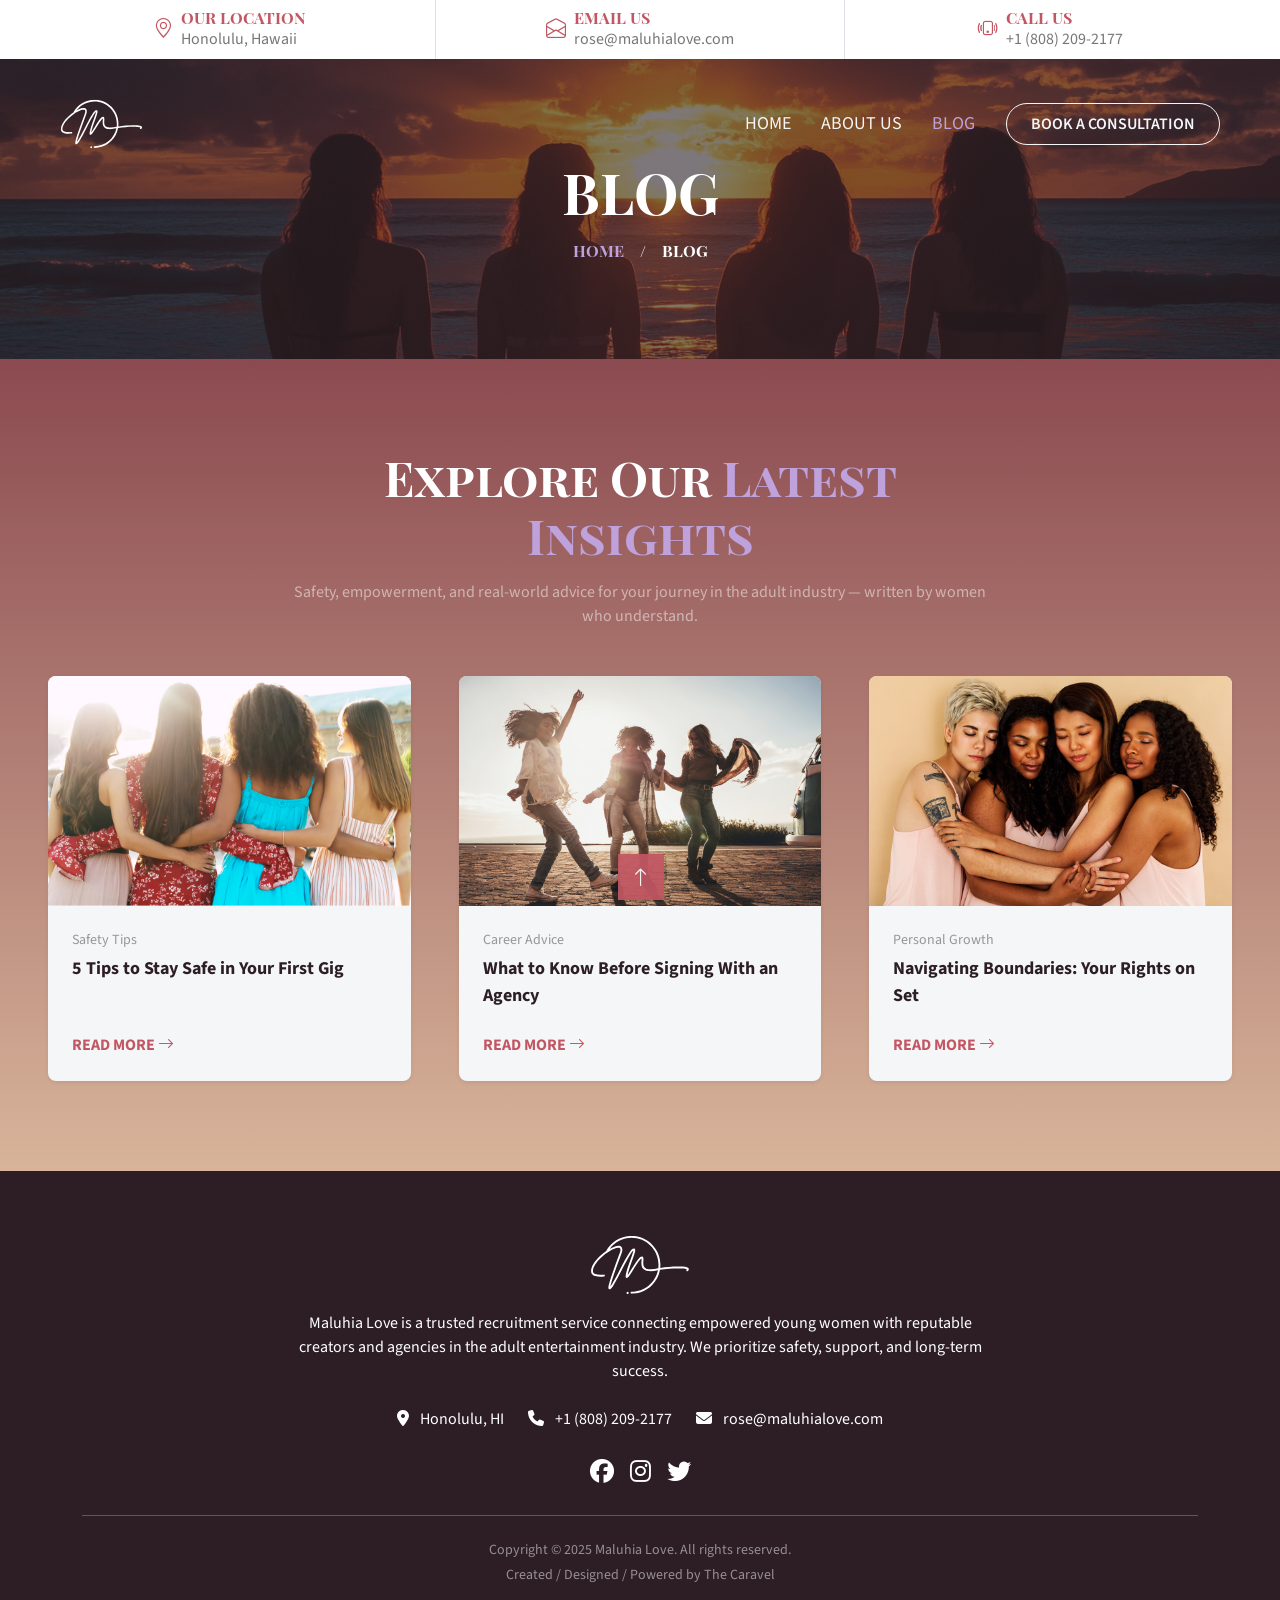
<file: blog.html>
<!DOCTYPE html>
<html lang="en" class="no-js">
	<head>
		<meta charset="UTF-8" />
		<meta name="viewport" content="width=device-width, initial-scale=1.0" />
		<title>Maluhia Love</title>

		<meta
			name="description"
			content="Maluhia Love is a trusted recruitment service connecting empowered young women with reputable creators and agencies in the adult entertainment industry. We prioritize safety, support, and long-term success."
		/>
		<meta
			name="keywords"
			content="adult industry recruitment, adult talent agency, adult creator partnerships, adult video recruitment, safe adult work, women in adult entertainment, adult modeling agency, talent recruiter adult industry"
		/>
		<meta name="author" content="Abraham Steve Colina" />

		<!-- Favicon -->
		<link href="favicon.ico" rel="icon" />
		<link
			rel="apple-touch-icon"
			sizes="180x180"
			href="apple-touch-icon.png"
		/>
		<link
			rel="icon"
			type="image/png"
			sizes="32x32"
			href="favicon-32x32.png"
		/>
		<link
			rel="icon"
			type="image/png"
			sizes="16x16"
			href="favicon-16x16.png"
		/>
		<link rel="manifest" href="site.webmanifest" />

		<!-- Google Fonts -->
		<link rel="preconnect" href="https://fonts.gstatic.com" />
		<link
			href="https://fonts.googleapis.com/css2?family=Playfair+Display+SC:wght@400;700&family=Source+Sans+Pro:wght@300;400;600;700&display=swap"
			rel="stylesheet"
		/>

		<!-- Icon Font Stylesheet -->
		<link
			href="https://cdnjs.cloudflare.com/ajax/libs/font-awesome/6.7.2/css/all.min.css"
			rel="stylesheet"
		/>
		<link
			href="https://cdn.jsdelivr.net/npm/bootstrap-icons@1.4.1/font/bootstrap-icons.css"
			rel="stylesheet"
		/>

		<!-- Libraries Stylesheet  -->
		<link
			href="lib/owlcarousel/assets/owl.carousel.min.css"
			rel="stylesheet"
		/>
		<link
			href="lib/tempusdominus/css/tempusdominus-bootstrap-4.min.css"
			rel="stylesheet"
		/>
		<link href="lib/lightbox/css/lightbox.min.css" rel="stylesheet" />

		<!-- Customized Bootstrap Stylesheet -->
		<link href="css/bootstrap.css" rel="stylesheet" />

		<!-- Template Stylesheet -->
		<link rel="stylesheet" href="css/vendor.css" />
		<link rel="stylesheet" href="css/styles.css" />

		<!-- JS -->
		<script>
			document.documentElement.classList.remove("no-js");
			document.documentElement.classList.add("js");
		</script>
	</head>

	<body>
		<!-- preloader
		================================================== -->
		<div id="preloader">
			<div id="loader" class="dots-fade">
				<div></div>
				<div></div>
				<div></div>
			</div>
		</div>

		<!-- Topbar Start -->
		<div class="container-fluid px-5 d-none d-lg-block">
			<div class="row gx-5">
				<div class="col-lg-4 text-center py-2">
					<div class="d-inline-flex align-items-center">
						<i class="bi bi-geo-alt fs-5 text-primary me-2"></i>
						<div class="text-start">
							<h6 class="text-uppercase fw-bold mb-0">
								Our Location
							</h6>
							<span>Honolulu, Hawaii</span>
						</div>
					</div>
				</div>
				<div class="col-lg-4 text-center border-start border-end py-2">
					<div class="d-inline-flex align-items-center">
						<i
							class="bi bi-envelope-open fs-5 text-primary me-2"
						></i>
						<div class="text-start">
							<h6 class="text-uppercase fw-bold mb-0">
								Email Us
							</h6>
							<span>rose@maluhialove.com</span>
						</div>
					</div>
				</div>
				<div class="col-lg-4 text-center py-2">
					<div class="d-inline-flex align-items-center">
						<i
							class="bi bi-phone-vibrate fs-5 text-primary me-2"
						></i>
						<div class="text-start">
							<h6 class="text-uppercase fw-bold mb-0">Call Us</h6>
							<span>+1 (808) 209-2177</span>
						</div>
					</div>
				</div>
			</div>
		</div>
		<!-- Topbar End -->

		<!-- Navbar Wrapper Start (relative positioning to allow absolute navbar) -->
		<div class="position-relative">
			<!-- Navbar Start -->
			<div
				class="container-fluid position-absolute top-0 start-0 w-100 z-3"
			>
				<nav class="navbar navbar-expand-lg navbar-dark px-5 py-3">
					<a href="index.html" class="navbar-brand">
						<img
							src="img/icon.svg"
							alt="Maluhia Love Logo"
							style="height: 50px"
						/>
					</a>
					<button
						class="navbar-toggler"
						type="button"
						data-bs-toggle="collapse"
						data-bs-target="#navbarCollapse"
					>
						<span class="navbar-toggler-icon"></span>
					</button>
					<div class="collapse navbar-collapse" id="navbarCollapse">
						<div class="navbar-nav ms-auto me-3">
							<a href="index.html" class="nav-item nav-link"
								>Home</a
							>
							<a href="about.html" class="nav-item nav-link"
								>About Us</a
							>
							<a href="blog.html" class="nav-item nav-link active"
								>Blog</a
							>
						</div>
						<a
							href="contact.html"
							class="btn btn-outline-light rounded-pill px-4 py-2"
						>
							Book a Consultation
						</a>
					</div>
				</nav>
			</div>
			<!-- Navbar End -->

			<!-- Hero Start -->
			<div class="container-fluid p-0 position-relative">
				<div
					class="w-100 d-flex flex-column align-items-center justify-content-center text-center"
					style="
						background: linear-gradient(
								rgba(44, 30, 36, 0.6),
								rgba(44, 30, 36, 0.6)
							),
							url('img/carousel-1.png') center center/cover
								no-repeat;
						height: 300px;
					"
				>
					<h1
						class="display-4 fw-bold text-white text-uppercase mb-3"
					>
						Blog
					</h1>
					<div class="d-inline-flex text-white align-items-center">
						<h6 class="text-uppercase m-0">
							<a
								href="index.html"
								class="text-secondary text-decoration-none"
								>Home</a
							>
						</h6>
						<h6 class="text-white m-0 px-3">/</h6>
						<h6 class="text-uppercase text-white m-0">Blog</h6>
					</div>
				</div>
			</div>
			<!-- Hero End -->
		</div>
		<!-- Navbar Wrapper End -->

		<!-- Blog Start -->
		<div
			class="container-fluid py-6 px-5"
			style="background: linear-gradient(to bottom, #8b4a50, #d8b49a)"
		>
			<div class="text-center mx-auto mb-5" style="max-width: 700px">
				<h1 class="display-5 fw-bold text-white mb-3">
					Explore Our
					<span class="text-secondary">Latest Insights</span>
				</h1>
				<p class="text-white-50">
					Safety, empowerment, and real-world advice for your journey
					in the adult industry — written by women who understand.
				</p>
			</div>

			<div class="row g-5">
				<!-- Blog Card 1 -->
				<div class="col-lg-4 col-md-6">
					<div
						class="blog-card bg-light rounded-3 overflow-hidden shadow-sm h-100 d-flex flex-column"
					>
						<img
							class="img-fluid"
							src="img/blog-1.png"
							alt="Blog 1"
							style="
								object-fit: cover;
								width: 100%;
								height: 230px;
							"
						/>
						<div
							class="p-4 flex-grow-1 d-flex flex-column justify-content-between"
						>
							<div class="mb-3">
								<small class="text-muted d-block mb-1"
									>Safety Tips</small
								>
								<p
									class="text-dark fw-bold mb-2"
									style="font-size: 18px"
								>
									5 Tips to Stay Safe in Your First Gig
								</p>
							</div>
							<a
								class="text-uppercase fw-bold text-primary mt-auto"
								href="#"
							>
								Read More <i class="bi bi-arrow-right"></i>
							</a>
						</div>
					</div>
				</div>

				<!-- Blog Card 2 -->
				<div class="col-lg-4 col-md-6">
					<div
						class="blog-card bg-light rounded-3 overflow-hidden shadow-sm h-100 d-flex flex-column"
					>
						<img
							class="img-fluid"
							src="img/blog-2.png"
							alt="Blog 2"
							style="
								object-fit: cover;
								width: 100%;
								height: 230px;
							"
						/>
						<div
							class="p-4 flex-grow-1 d-flex flex-column justify-content-between"
						>
							<div class="mb-3">
								<small class="text-muted d-block mb-1"
									>Career Advice</small
								>
								<p
									class="text-dark fw-bold mb-2"
									style="font-size: 18px"
								>
									What to Know Before Signing With an Agency
								</p>
							</div>
							<a
								class="text-uppercase fw-bold text-primary mt-auto"
								href="#"
							>
								Read More <i class="bi bi-arrow-right"></i>
							</a>
						</div>
					</div>
				</div>

				<!-- Blog Card 3 -->
				<div class="col-lg-4 col-md-6">
					<div
						class="blog-card bg-light rounded-3 overflow-hidden shadow-sm h-100 d-flex flex-column"
					>
						<img
							class="img-fluid"
							src="img/blog-3.png"
							alt="Blog 3"
							style="
								object-fit: cover;
								width: 100%;
								height: 230px;
							"
						/>
						<div
							class="p-4 flex-grow-1 d-flex flex-column justify-content-between"
						>
							<div class="mb-3">
								<small class="text-muted d-block mb-1"
									>Personal Growth</small
								>
								<p
									class="text-dark fw-bold mb-2"
									style="font-size: 18px"
								>
									Navigating Boundaries: Your Rights on Set
								</p>
							</div>
							<a
								class="text-uppercase fw-bold text-primary mt-auto"
								href="#"
							>
								Read More <i class="bi bi-arrow-right"></i>
							</a>
						</div>
					</div>
				</div>
			</div>
		</div>
		<!-- Blog End -->

		<footer class="bg-dark text-white" style="padding: 4rem 2rem">
			<div class="container text-center">
				<!-- Logo and About Text -->
				<div class="mb-4">
					<img
						src="img/icon.svg"
						alt="Maluhia Love Logo"
						id="footerLogo"
						style="
							height: 60px;
							opacity: 0;
							transform: scale(0.8);
							transition: all 0.6s ease-out;
						"
						class="mb-3"
					/>
					<p class="mb-0" style="max-width: 700px; margin: 0 auto">
						Maluhia Love is a trusted recruitment service connecting
						empowered young women with reputable creators and
						agencies in the adult entertainment industry. We
						prioritize safety, support, and long-term success.
					</p>
				</div>

				<!-- Contact Info -->
				<div
					class="d-flex flex-column flex-md-row justify-content-center align-items-center gap-4 mt-4"
				>
					<div>
						<i class="fas fa-map-marker-alt me-2"></i> Honolulu, HI
					</div>
					<div>
						<i class="fas fa-phone me-2"></i> +1 (808) 209-2177
					</div>
					<div>
						<i class="fas fa-envelope me-2"></i> rose@maluhialove.com
					</div>
				</div>

				<!-- Social Icons -->
				<div class="d-flex justify-content-center gap-3 mt-4">
					<a href="#" target="_blank" class="text-white fs-4"
						><i class="fab fa-facebook"></i
					></a>
					<a href="#" target="_blank" class="text-white fs-4"
						><i class="fab fa-instagram"></i
					></a>
					<a href="#" target="_blank" class="text-white fs-4"
						><i class="fab fa-twitter"></i
					></a>
				</div>

				<!-- Divider -->
				<hr class="border-top border-white opacity-25 my-4" />

				<!-- Bottom Text -->
				<div class="text-white-50 small">
					<p class="mb-1">
						Copyright © 2025 Maluhia Love. All rights reserved.
					</p>
					<p>Created / Designed / Powered by The Caravel</p>
				</div>
			</div>
		</footer>

		<!-- Back to Top -->
		<a href="#" class="btn btn-lg btn-primary btn-lg-square back-to-top"
			><i class="bi bi-arrow-up"></i
		></a>

		<!-- JavaScript Libraries -->
		<script src="https://code.jquery.com/jquery-3.4.1.min.js"></script>
		<script src="https://cdn.jsdelivr.net/npm/bootstrap@5.0.0/dist/js/bootstrap.bundle.min.js"></script>
		<script src="lib/easing/easing.min.js"></script>
		<script src="lib/waypoints/waypoints.min.js"></script>
		<script src="lib/owlcarousel/owl.carousel.min.js"></script>
		<script src="lib/tempusdominus/js/moment.min.js"></script>
		<script src="lib/tempusdominus/js/moment-timezone.min.js"></script>
		<script src="lib/tempusdominus/js/tempusdominus-bootstrap-4.min.js"></script>
		<script src="lib/isotope/isotope.pkgd.min.js"></script>
		<script src="lib/lightbox/js/lightbox.min.js"></script>

		<!-- Java Script
    	================================================== -->
		<script src="js/plugins.js"></script>
		<script src="js/main.js"></script>

		<script>
			const footerLogo = document.getElementById("footerLogo");
			const observer = new IntersectionObserver(
				(entries) => {
					entries.forEach((entry) => {
						if (entry.isIntersecting) {
							footerLogo.style.opacity = 1;
							footerLogo.style.transform = "scale(1)";
						}
					});
				},
				{ threshold: 0.5 }
			);

			observer.observe(footerLogo);
		</script>
	</body>
</html>
</file>
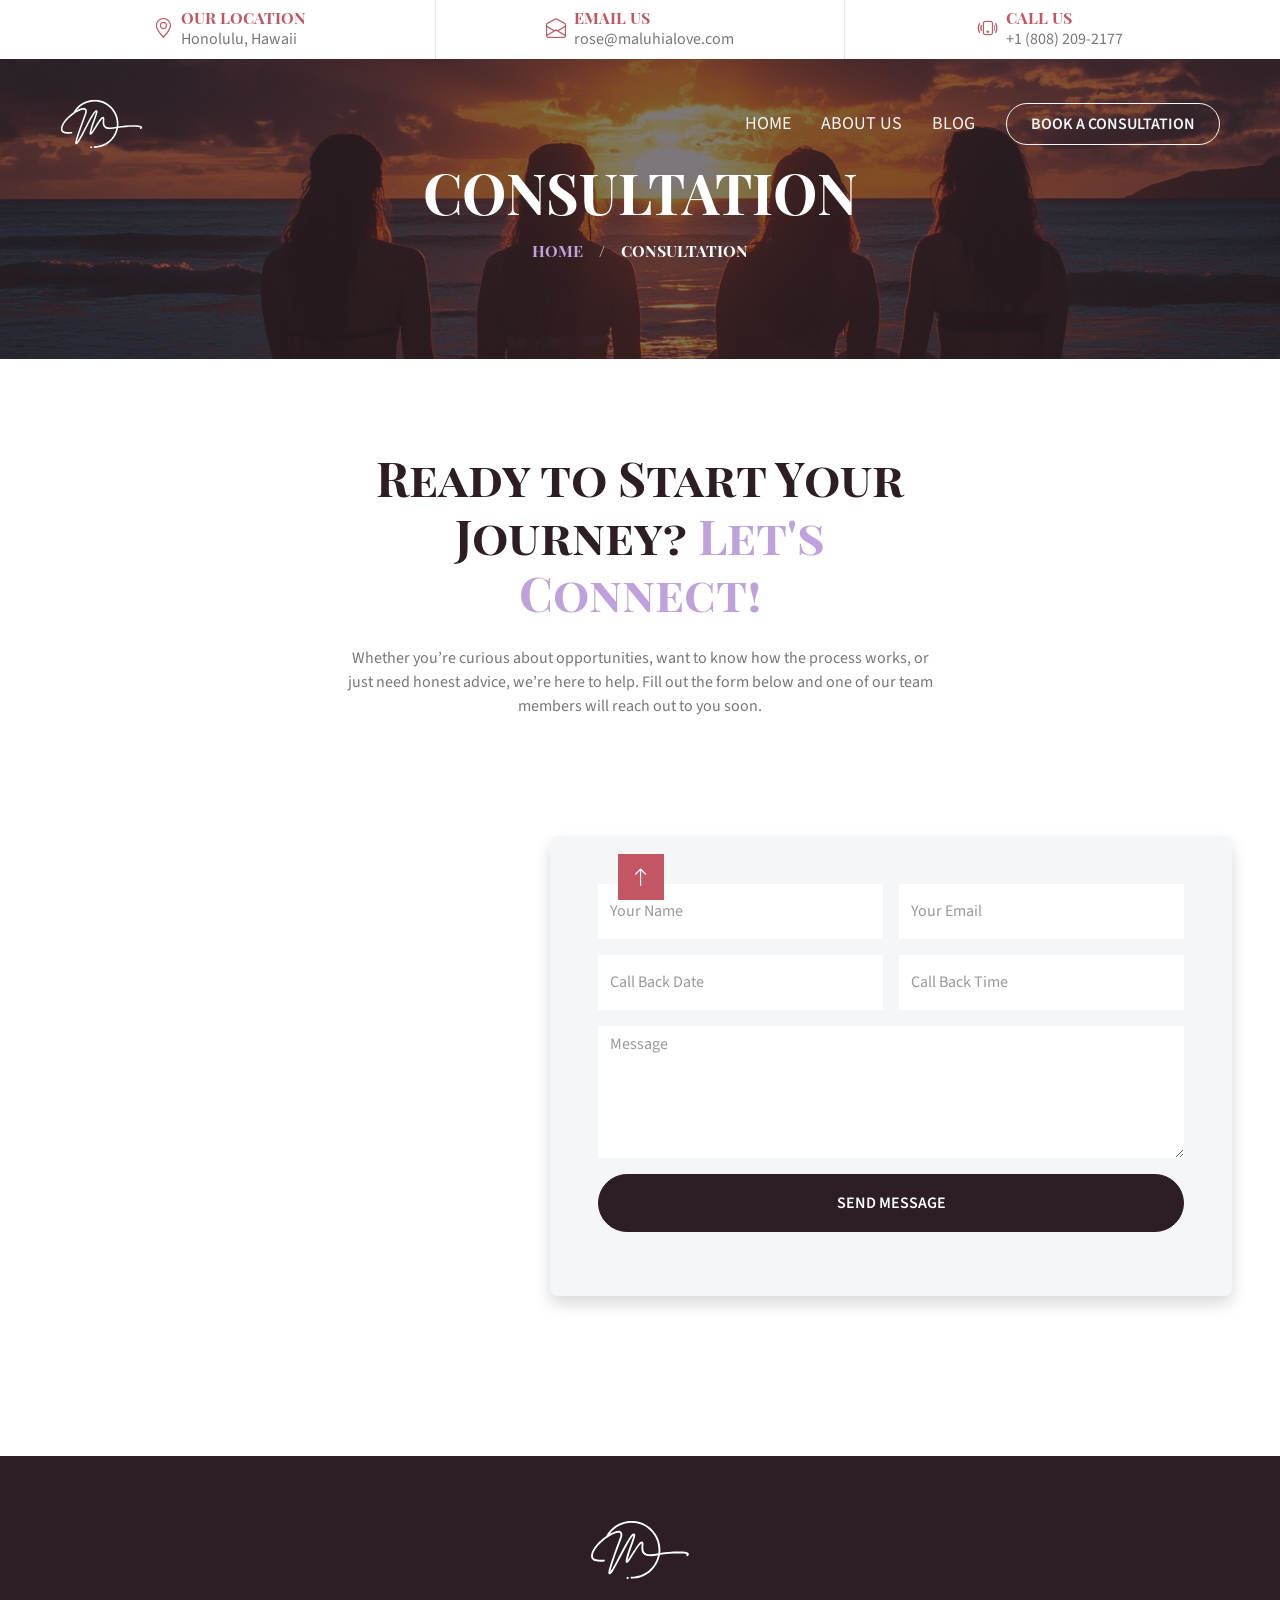
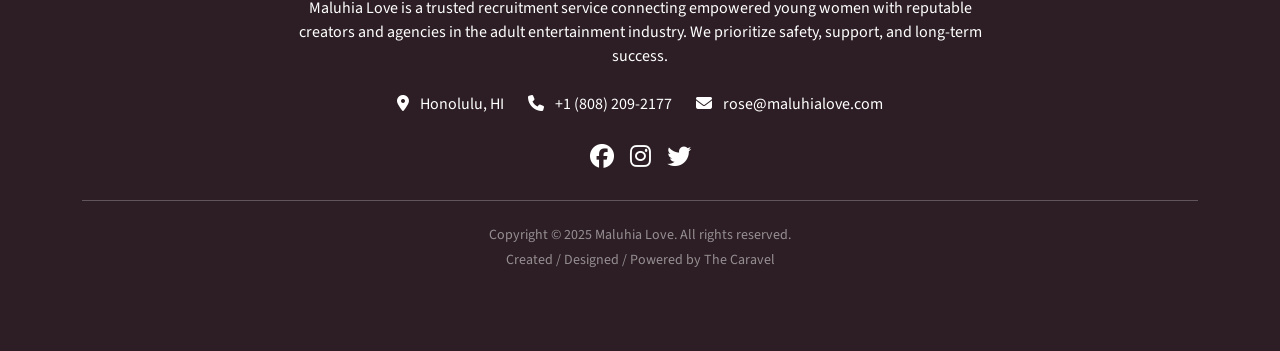
<file: contact.html>
<!DOCTYPE html>
<html lang="en" class="no-js">
	<head>
		<meta charset="UTF-8" />
		<meta name="viewport" content="width=device-width, initial-scale=1.0" />
		<title>Maluhia Love</title>

		<meta
			name="description"
			content="Maluhia Love is a trusted recruitment service connecting empowered young women with reputable creators and agencies in the adult entertainment industry. We prioritize safety, support, and long-term success."
		/>
		<meta
			name="keywords"
			content="adult industry recruitment, adult talent agency, adult creator partnerships, adult video recruitment, safe adult work, women in adult entertainment, adult modeling agency, talent recruiter adult industry"
		/>
		<meta name="author" content="Abraham Steve Colina" />

		<!-- Favicon -->
		<link href="favicon.ico" rel="icon" />
		<link
			rel="apple-touch-icon"
			sizes="180x180"
			href="apple-touch-icon.png"
		/>
		<link
			rel="icon"
			type="image/png"
			sizes="32x32"
			href="favicon-32x32.png"
		/>
		<link
			rel="icon"
			type="image/png"
			sizes="16x16"
			href="favicon-16x16.png"
		/>
		<link rel="manifest" href="site.webmanifest" />

		<!-- Google Fonts -->
		<link rel="preconnect" href="https://fonts.gstatic.com" />
		<link
			href="https://fonts.googleapis.com/css2?family=Playfair+Display+SC:wght@400;700&family=Source+Sans+Pro:wght@300;400;600;700&display=swap"
			rel="stylesheet"
		/>

		<!-- Icon Font Stylesheet -->
		<link
			href="https://cdnjs.cloudflare.com/ajax/libs/font-awesome/6.7.2/css/all.min.css"
			rel="stylesheet"
		/>
		<link
			href="https://cdn.jsdelivr.net/npm/bootstrap-icons@1.4.1/font/bootstrap-icons.css"
			rel="stylesheet"
		/>

		<!-- Libraries Stylesheet  -->
		<link
			href="lib/owlcarousel/assets/owl.carousel.min.css"
			rel="stylesheet"
		/>
		<link
			href="lib/tempusdominus/css/tempusdominus-bootstrap-4.min.css"
			rel="stylesheet"
		/>
		<link href="lib/lightbox/css/lightbox.min.css" rel="stylesheet" />

		<!-- Customized Bootstrap Stylesheet -->
		<link href="css/bootstrap.css" rel="stylesheet" />

		<!-- Template Stylesheet -->
		<link rel="stylesheet" href="css/vendor.css" />
		<link rel="stylesheet" href="css/styles.css" />

		<!-- JS -->
		<script>
			document.documentElement.classList.remove("no-js");
			document.documentElement.classList.add("js");
		</script>
	</head>

	<body>
		<!-- preloader
		================================================== -->
		<div id="preloader">
			<div id="loader" class="dots-fade">
				<div></div>
				<div></div>
				<div></div>
			</div>
		</div>

		<!-- Topbar Start -->
		<div class="container-fluid px-5 d-none d-lg-block">
			<div class="row gx-5">
				<div class="col-lg-4 text-center py-2">
					<div class="d-inline-flex align-items-center">
						<i class="bi bi-geo-alt fs-5 text-primary me-2"></i>
						<div class="text-start">
							<h6 class="text-uppercase fw-bold mb-0">
								Our Location
							</h6>
							<span>Honolulu, Hawaii</span>
						</div>
					</div>
				</div>
				<div class="col-lg-4 text-center border-start border-end py-2">
					<div class="d-inline-flex align-items-center">
						<i
							class="bi bi-envelope-open fs-5 text-primary me-2"
						></i>
						<div class="text-start">
							<h6 class="text-uppercase fw-bold mb-0">
								Email Us
							</h6>
							<span>rose@maluhialove.com</span>
						</div>
					</div>
				</div>
				<div class="col-lg-4 text-center py-2">
					<div class="d-inline-flex align-items-center">
						<i
							class="bi bi-phone-vibrate fs-5 text-primary me-2"
						></i>
						<div class="text-start">
							<h6 class="text-uppercase fw-bold mb-0">Call Us</h6>
							<span>+1 (808) 209-2177</span>
						</div>
					</div>
				</div>
			</div>
		</div>
		<!-- Topbar End -->

		<!-- Navbar Wrapper Start (relative positioning to allow absolute navbar) -->
		<div class="position-relative">
			<!-- Navbar Start -->
			<div
				class="container-fluid position-absolute top-0 start-0 w-100 z-3"
			>
				<nav class="navbar navbar-expand-lg navbar-dark px-5 py-3">
					<a href="index.html" class="navbar-brand">
						<img
							src="img/icon.svg"
							alt="Maluhia Love Logo"
							style="height: 50px"
						/>
					</a>
					<button
						class="navbar-toggler"
						type="button"
						data-bs-toggle="collapse"
						data-bs-target="#navbarCollapse"
					>
						<span class="navbar-toggler-icon"></span>
					</button>
					<div class="collapse navbar-collapse" id="navbarCollapse">
						<div class="navbar-nav ms-auto me-3">
							<a href="index.html" class="nav-item nav-link"
								>Home</a
							>
							<a href="about.html" class="nav-item nav-link"
								>About Us</a
							>
							<a href="blog.html" class="nav-item nav-link"
								>Blog</a
							>
						</div>
						<a
							href="contact.html"
							class="btn btn-outline-light rounded-pill px-4 py-2"
						>
							Book a Consultation
						</a>
					</div>
				</nav>
			</div>
			<!-- Navbar End -->

			<!-- Hero Start -->
			<div class="container-fluid p-0 position-relative">
				<div
					class="w-100 d-flex flex-column align-items-center justify-content-center text-center"
					style="
						background: linear-gradient(
								rgba(44, 30, 36, 0.6),
								rgba(44, 30, 36, 0.6)
							),
							url('img/carousel-1.png') center center/cover
								no-repeat;
						height: 300px;
					"
				>
					<h1
						class="display-4 fw-bold text-white text-uppercase mb-3"
					>
						consultation
					</h1>
					<div class="d-inline-flex text-white align-items-center">
						<h6 class="text-uppercase m-0">
							<a
								href="index.html"
								class="text-secondary text-decoration-none"
								>Home</a
							>
						</h6>
						<h6 class="text-white m-0 px-3">/</h6>
						<h6 class="text-uppercase text-white m-0">
							consultation
						</h6>
					</div>
				</div>
			</div>
			<!-- Hero End -->
		</div>
		<!-- Navbar Wrapper End -->

		<!-- Contact Start -->
		<div class="container-fluid py-6 px-5">
			<div class="text-center mx-auto mb-5" style="max-width: 600px">
				<h1 class="display-5 text-dark mb-4">
					Ready to Start Your Journey?
					<span class="text-secondary">Let's Connect!</span>
				</h1>
				<p>
					Whether you’re curious about opportunities, want to know how
					the process works, or just need honest advice, we’re here to
					help. Fill out the form below and one of our team members
					will reach out to you soon.
				</p>
			</div>

			<div class="row gx-0 align-items-center">
				<!-- Map Column -->
				<div class="col-lg-6 mb-5 mb-lg-0" style="height: 600px">
					<iframe
						class="w-100 h-100"
						src="https://www.google.com/maps/embed?pb=!1m18!1m12!1m3!1d3719.2041843326294!2d-157.86443098566374!3d21.306944380681156!2m3!1f0!2f0!3f0!3m2!1i1024!2i768!4f13.1!3m3!1m2!1s0x7c006f92ce40938d%3A0xa4b4380a7a99c8b7!2sHonolulu%2C%20HI!5e0!3m2!1sen!2sus!4v1714154000000!5m2!1sen!2sus"
						frameborder="0"
						style="border: 0"
						allowfullscreen=""
						aria-hidden="false"
						tabindex="0"
					></iframe>
				</div>

				<!-- Form Column -->
				<div class="col-lg-6">
					<div class="contact-form bg-light p-5 rounded-3 shadow">
						<form name="submit-to-google-sheet" id="contact-form">
							<div class="row g-3">
								<div class="col-12 col-sm-6">
									<input
										type="text"
										class="form-control border-0"
										placeholder="Your Name"
										style="height: 55px"
										name="Name"
									/>
								</div>
								<div class="col-12 col-sm-6">
									<input
										type="email"
										class="form-control border-0"
										placeholder="Your Email"
										style="height: 55px"
										name="Email"
									/>
								</div>
								<div class="col-12 col-sm-6">
									<div
										class="date"
										id="date"
										data-target-input="nearest"
									>
										<input
											type="text"
											class="form-control border-0 datetimepicker-input"
											placeholder="Call Back Date"
											data-target="#date"
											data-toggle="datetimepicker"
											style="height: 55px"
											name="Call Back Date"
										/>
									</div>
								</div>
								<div class="col-12 col-sm-6">
									<div
										class="time"
										id="time"
										data-target-input="nearest"
									>
										<input
											type="text"
											class="form-control border-0 datetimepicker-input"
											placeholder="Call Back Time"
											data-target="#time"
											data-toggle="datetimepicker"
											style="height: 55px"
											name="Call Back Time"
										/>
									</div>
								</div>
								<div class="col-12">
									<textarea
										class="form-control border-0"
										rows="5"
										placeholder="Message"
										name="Message"
									></textarea>
								</div>
								<div class="col-12">
									<button
										class="btn btn-dark w-100 py-3 rounded-pill d-flex justify-content-center align-items-center"
										id="submitBtn"
										type="submit"
									>
										<span id="btnText">Send Message</span>
										<div
											id="spinner"
											class="spinner-border spinner-border-sm text-light ms-2"
											style="display: none"
											role="status"
										></div>
									</button>
								</div>
								<div class="col-12">
									<span id="msg" class="text-success"></span>
								</div>
							</div>
						</form>
					</div>
				</div>
			</div>
		</div>
		<!-- Contact End -->

		<footer class="bg-dark text-white" style="padding: 4rem 2rem">
			<div class="container text-center">
				<!-- Logo and About Text -->
				<div class="mb-4">
					<img
						src="img/icon.svg"
						alt="Maluhia Love Logo"
						id="footerLogo"
						style="
							height: 60px;
							opacity: 0;
							transform: scale(0.8);
							transition: all 0.6s ease-out;
						"
						class="mb-3"
					/>
					<p class="mb-0" style="max-width: 700px; margin: 0 auto">
						Maluhia Love is a trusted recruitment service connecting
						empowered young women with reputable creators and
						agencies in the adult entertainment industry. We
						prioritize safety, support, and long-term success.
					</p>
				</div>

				<!-- Contact Info -->
				<div
					class="d-flex flex-column flex-md-row justify-content-center align-items-center gap-4 mt-4"
				>
					<div>
						<i class="fas fa-map-marker-alt me-2"></i> Honolulu, HI
					</div>
					<div>
						<i class="fas fa-phone me-2"></i> +1 (808) 209-2177
					</div>
					<div>
						<i class="fas fa-envelope me-2"></i>
						rose@maluhialove.com
					</div>
				</div>

				<!-- Social Icons -->
				<div class="d-flex justify-content-center gap-3 mt-4">
					<a href="#" target="_blank" class="text-white fs-4"
						><i class="fab fa-facebook"></i
					></a>
					<a href="#" target="_blank" class="text-white fs-4"
						><i class="fab fa-instagram"></i
					></a>
					<a href="#" target="_blank" class="text-white fs-4"
						><i class="fab fa-twitter"></i
					></a>
				</div>

				<!-- Divider -->
				<hr class="border-top border-white opacity-25 my-4" />

				<!-- Bottom Text -->
				<div class="text-white-50 small">
					<p class="mb-1">
						Copyright © 2025 Maluhia Love. All rights reserved.
					</p>
					<p>Created / Designed / Powered by The Caravel</p>
				</div>
			</div>
		</footer>

		<!-- Back to Top -->
		<a href="#" class="btn btn-lg btn-primary btn-lg-square back-to-top"
			><i class="bi bi-arrow-up"></i
		></a>

		<!-- JavaScript Libraries -->
		<script src="https://code.jquery.com/jquery-3.4.1.min.js"></script>
		<script src="https://cdn.jsdelivr.net/npm/bootstrap@5.0.0/dist/js/bootstrap.bundle.min.js"></script>
		<script src="lib/easing/easing.min.js"></script>
		<script src="lib/waypoints/waypoints.min.js"></script>
		<script src="lib/owlcarousel/owl.carousel.min.js"></script>
		<script src="lib/tempusdominus/js/moment.min.js"></script>
		<script src="lib/tempusdominus/js/moment-timezone.min.js"></script>
		<script src="lib/tempusdominus/js/tempusdominus-bootstrap-4.min.js"></script>
		<script src="lib/isotope/isotope.pkgd.min.js"></script>
		<script src="lib/lightbox/js/lightbox.min.js"></script>

		<!-- Java Script
    	================================================== -->
		<script src="js/plugins.js"></script>
		<script src="js/main.js"></script>

		<script>
			const scriptURL =
				"https://script.google.com/macros/s/AKfycbxvGfJokDID5NVS6L6MeFl7d4DMEYj8R7XOTN3hU1ZP9YgAY_xbzy17tDwTWiYtFpFBIA/exec";
			const form = document.forms["submit-to-google-sheet"];
			const msg = document.getElementById("msg");

			// NEW for Spinner:
			const submitBtn = document.getElementById("submitBtn");
			const btnText = document.getElementById("btnText");
			const spinner = document.getElementById("spinner");

			form.addEventListener("submit", (e) => {
				e.preventDefault();

				// Show spinner and change button text
				btnText.textContent = "Sending...";
				spinner.style.display = "inline-block";

				fetch(scriptURL, { method: "POST", body: new FormData(form) })
					.then((response) => {
						// Hide spinner and reset button text
						btnText.textContent = "Send Message";
						spinner.style.display = "none";

						msg.innerHTML = "Message sent successfully!";
						msg.style.color = "green";
						setTimeout(() => {
							msg.innerHTML = "";
						}, 5000);
						form.reset();
					})
					.catch((error) => {
						// Hide spinner and reset button text
						btnText.textContent = "Send Message";
						spinner.style.display = "none";

						msg.innerHTML =
							"Error: Message could not be sent. Please try again later.";
						msg.style.color = "red";
						setTimeout(() => {
							msg.innerHTML = "";
						}, 5000);
						console.error("Error!", error.message);
					});
			});
		</script>

		<script>
			const footerLogo = document.getElementById("footerLogo");
			const observer = new IntersectionObserver(
				(entries) => {
					entries.forEach((entry) => {
						if (entry.isIntersecting) {
							footerLogo.style.opacity = 1;
							footerLogo.style.transform = "scale(1)";
						}
					});
				},
				{ threshold: 0.5 }
			);

			observer.observe(footerLogo);
		</script>
	</body>
</html>
</file>
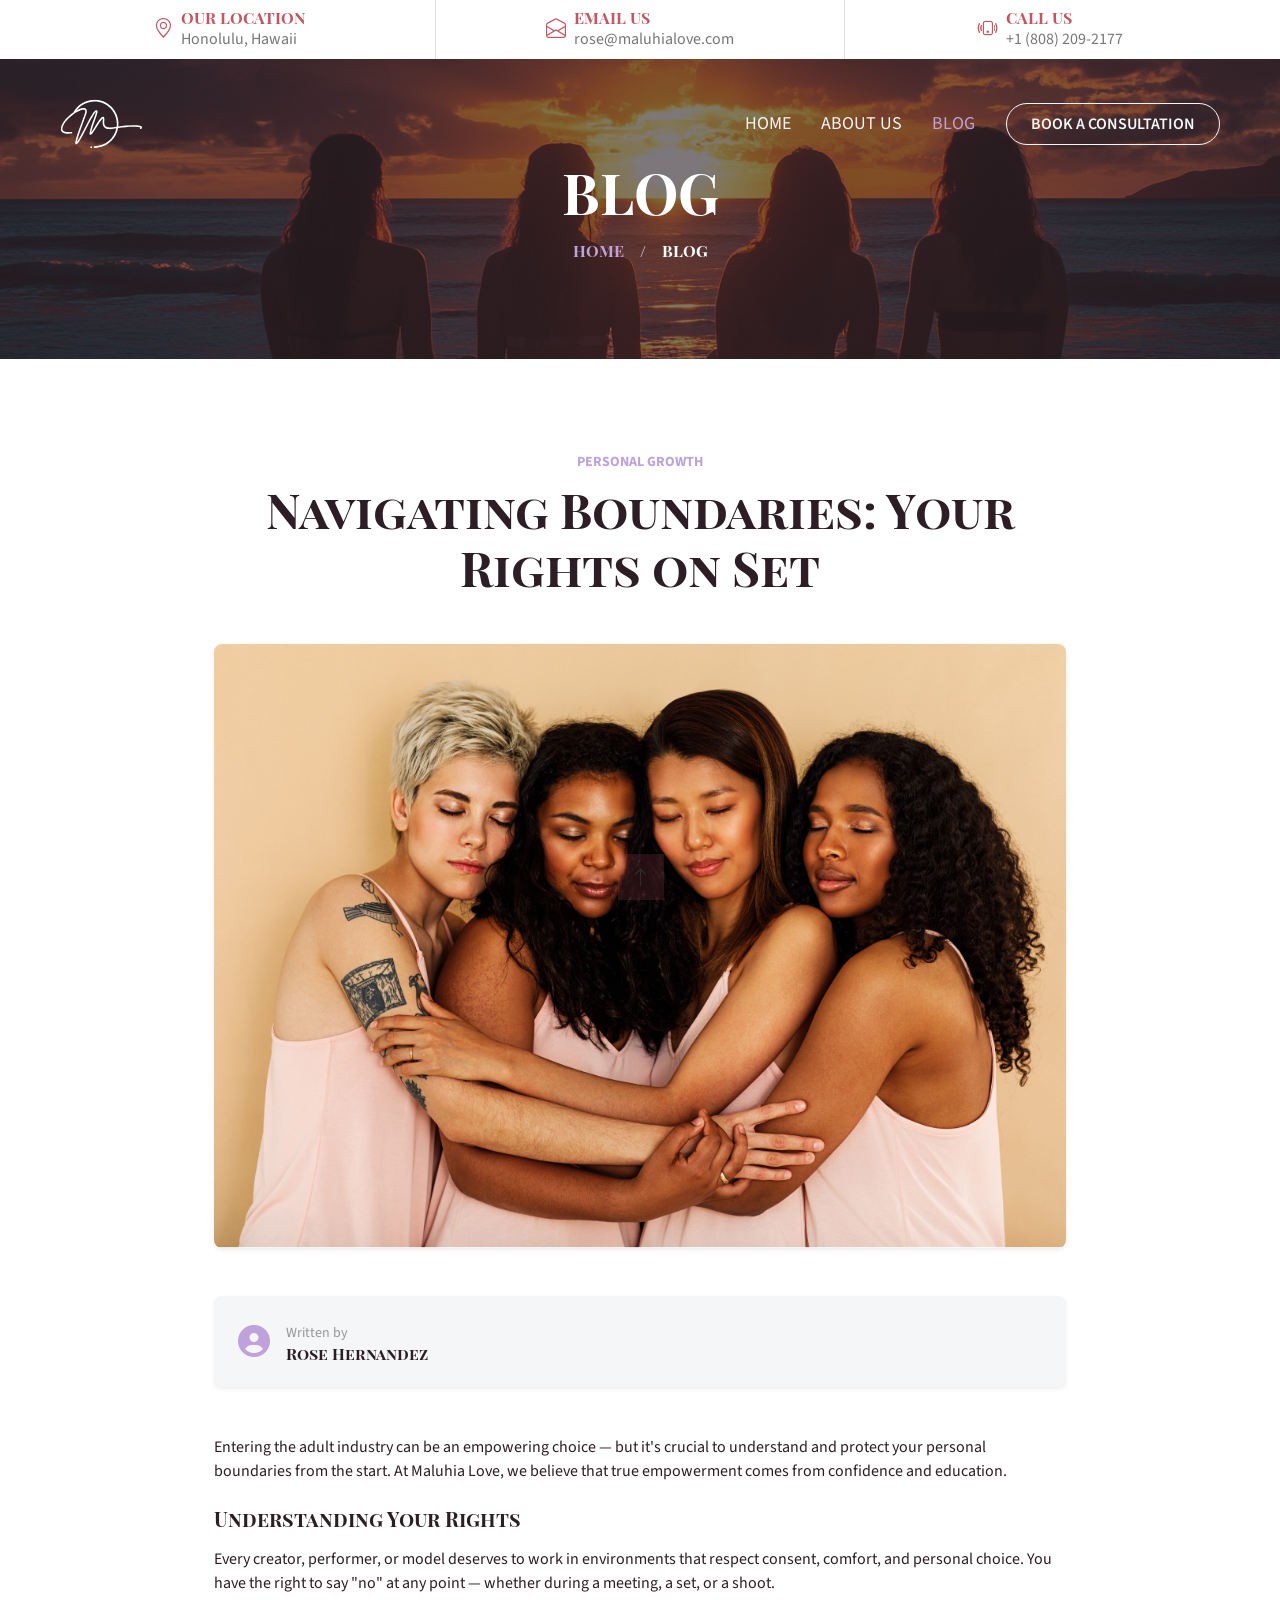
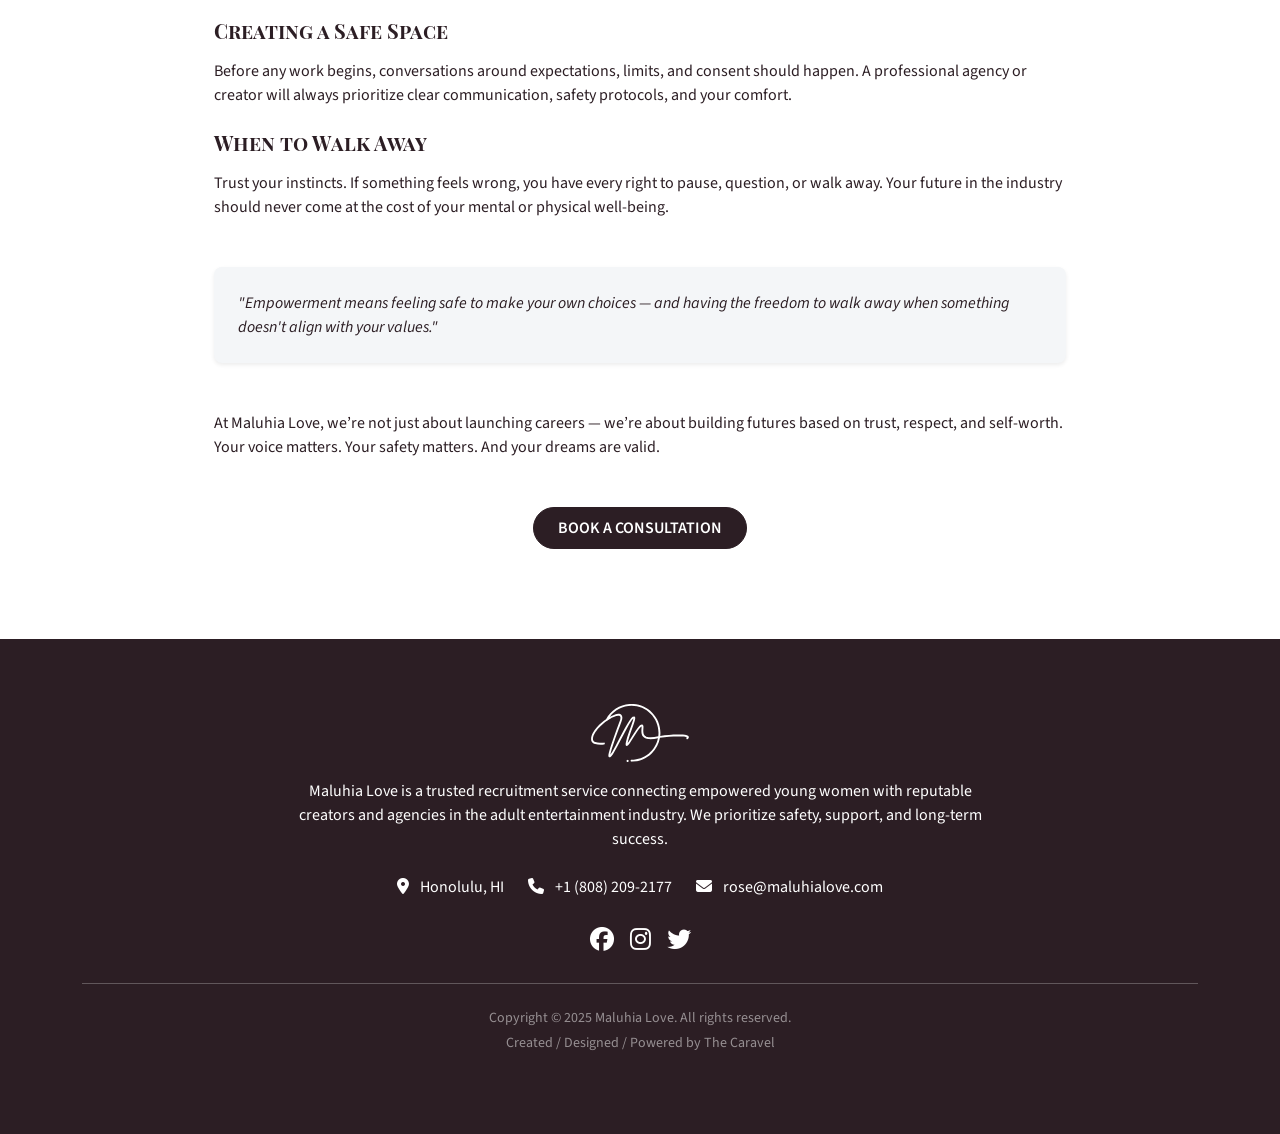
<file: navigating-boundaries-your-rights-on-set.html>
<!DOCTYPE html>
<html lang="en" class="no-js">
	<head>
		<meta charset="UTF-8" />
		<meta name="viewport" content="width=device-width, initial-scale=1.0" />
		<title>Maluhia Love</title>

		<meta
			name="description"
			content="Maluhia Love is a trusted recruitment service connecting empowered young women with reputable creators and agencies in the adult entertainment industry. We prioritize safety, support, and long-term success."
		/>
		<meta
			name="keywords"
			content="adult industry recruitment, adult talent agency, adult creator partnerships, adult video recruitment, safe adult work, women in adult entertainment, adult modeling agency, talent recruiter adult industry"
		/>
		<meta name="author" content="Abraham Steve Colina" />

		<!-- Favicon -->
		<link href="favicon.ico" rel="icon" />
		<link
			rel="apple-touch-icon"
			sizes="180x180"
			href="apple-touch-icon.png"
		/>
		<link
			rel="icon"
			type="image/png"
			sizes="32x32"
			href="favicon-32x32.png"
		/>
		<link
			rel="icon"
			type="image/png"
			sizes="16x16"
			href="favicon-16x16.png"
		/>
		<link rel="manifest" href="site.webmanifest" />

		<!-- Google Fonts -->
		<link rel="preconnect" href="https://fonts.gstatic.com" />
		<link
			href="https://fonts.googleapis.com/css2?family=Playfair+Display+SC:wght@400;700&family=Source+Sans+Pro:wght@300;400;600;700&display=swap"
			rel="stylesheet"
		/>

		<!-- Icon Font Stylesheet -->
		<link
			href="https://cdnjs.cloudflare.com/ajax/libs/font-awesome/6.7.2/css/all.min.css"
			rel="stylesheet"
		/>
		<link
			href="https://cdn.jsdelivr.net/npm/bootstrap-icons@1.4.1/font/bootstrap-icons.css"
			rel="stylesheet"
		/>

		<!-- Libraries Stylesheet  -->
		<link
			href="lib/owlcarousel/assets/owl.carousel.min.css"
			rel="stylesheet"
		/>
		<link
			href="lib/tempusdominus/css/tempusdominus-bootstrap-4.min.css"
			rel="stylesheet"
		/>
		<link href="lib/lightbox/css/lightbox.min.css" rel="stylesheet" />

		<!-- Customized Bootstrap Stylesheet -->
		<link href="css/bootstrap.css" rel="stylesheet" />

		<!-- Template Stylesheet -->
		<link rel="stylesheet" href="css/vendor.css" />
		<link rel="stylesheet" href="css/styles.css" />

		<!-- JS -->
		<script>
			document.documentElement.classList.remove("no-js");
			document.documentElement.classList.add("js");
		</script>
	</head>

	<body>
		<!-- preloader
		================================================== -->
		<div id="preloader">
			<div id="loader" class="dots-fade">
				<div></div>
				<div></div>
				<div></div>
			</div>
		</div>

		<!-- Topbar Start -->
		<div class="container-fluid px-5 d-none d-lg-block">
			<div class="row gx-5">
				<div class="col-lg-4 text-center py-2">
					<div class="d-inline-flex align-items-center">
						<i class="bi bi-geo-alt fs-5 text-primary me-2"></i>
						<div class="text-start">
							<h6 class="text-uppercase fw-bold mb-0">
								Our Location
							</h6>
							<span>Honolulu, Hawaii</span>
						</div>
					</div>
				</div>
				<div class="col-lg-4 text-center border-start border-end py-2">
					<div class="d-inline-flex align-items-center">
						<i
							class="bi bi-envelope-open fs-5 text-primary me-2"
						></i>
						<div class="text-start">
							<h6 class="text-uppercase fw-bold mb-0">
								Email Us
							</h6>
							<span>rose@maluhialove.com</span>
						</div>
					</div>
				</div>
				<div class="col-lg-4 text-center py-2">
					<div class="d-inline-flex align-items-center">
						<i
							class="bi bi-phone-vibrate fs-5 text-primary me-2"
						></i>
						<div class="text-start">
							<h6 class="text-uppercase fw-bold mb-0">Call Us</h6>
							<span>+1 (808) 209-2177</span>
						</div>
					</div>
				</div>
			</div>
		</div>
		<!-- Topbar End -->

		<!-- Navbar Wrapper Start (relative positioning to allow absolute navbar) -->
		<div class="position-relative">
			<!-- Navbar Start -->
			<div
				class="container-fluid position-absolute top-0 start-0 w-100 z-3"
			>
				<nav class="navbar navbar-expand-lg navbar-dark px-5 py-3">
					<a href="index.html" class="navbar-brand">
						<img
							src="img/icon.svg"
							alt="Maluhia Love Logo"
							style="height: 50px"
						/>
					</a>
					<button
						class="navbar-toggler"
						type="button"
						data-bs-toggle="collapse"
						data-bs-target="#navbarCollapse"
					>
						<span class="navbar-toggler-icon"></span>
					</button>
					<div class="collapse navbar-collapse" id="navbarCollapse">
						<div class="navbar-nav ms-auto me-3">
							<a href="index.html" class="nav-item nav-link"
								>Home</a
							>
							<a href="about.html" class="nav-item nav-link"
								>About Us</a
							>
							<a href="blog.html" class="nav-item nav-link active"
								>Blog</a
							>
						</div>
						<a
							href="contact.html"
							class="btn btn-outline-light rounded-pill px-4 py-2"
						>
							Book a Consultation
						</a>
					</div>
				</nav>
			</div>
			<!-- Navbar End -->

			<!-- Hero Start -->
			<div class="container-fluid p-0 position-relative">
				<div
					class="w-100 d-flex flex-column align-items-center justify-content-center text-center"
					style="
						background: linear-gradient(
								rgba(44, 30, 36, 0.6),
								rgba(44, 30, 36, 0.6)
							),
							url('img/carousel-1.png') center center/cover
								no-repeat;
						height: 300px;
					"
				>
					<h1
						class="display-4 fw-bold text-white text-uppercase mb-3"
					>
						Blog
					</h1>
					<div class="d-inline-flex text-white align-items-center">
						<h6 class="text-uppercase m-0">
							<a
								href="index.html"
								class="text-secondary text-decoration-none"
								>Home</a
							>
						</h6>
						<h6 class="text-white m-0 px-3">/</h6>
						<h6 class="text-uppercase text-white m-0">Blog</h6>
					</div>
				</div>
			</div>
			<!-- Hero End -->
		</div>
		<!-- Navbar Wrapper End -->

		<!-- Blog Article Start -->
		<section class="container py-6 px-4" style="max-width: 900px">
			<!-- Header -->
			<div class="text-center mb-5">
				<small class="text-secondary fw-bold text-uppercase"
					>Personal Growth</small
				>
				<h1 class="display-5 fw-bold text-dark mt-2">
					Navigating Boundaries: Your Rights on Set
				</h1>
			</div>

			<!-- Main Image -->
			<div class="mb-5">
				<img
					src="img/blog-3.png"
					alt="Navigating Boundaries"
					class="img-fluid rounded-3 shadow-sm"
					style="object-fit: cover; width: 100%; height: auto"
				/>
			</div>

			<!-- Author Box -->
			<div
				class="bg-light rounded-3 p-4 mb-5 shadow-sm d-flex align-items-center gap-3"
			>
				<i class="fas fa-user-circle fa-2x text-secondary"></i>
				<div>
					<small class="text-muted">Written by</small>
					<h6 class="text-dark m-0">Rose Hernandez</h6>
				</div>
			</div>

			<!-- Article Body -->
			<div class="text-dark">
				<p class="mb-4">
					Entering the adult industry can be an empowering choice —
					but it's crucial to understand and protect your personal
					boundaries from the start. At Maluhia Love, we believe that
					true empowerment comes from confidence and education.
				</p>

				<h5 class="fw-bold text-dark mb-3">
					Understanding Your Rights
				</h5>
				<p class="mb-4">
					Every creator, performer, or model deserves to work in
					environments that respect consent, comfort, and personal
					choice. You have the right to say "no" at any point —
					whether during a meeting, a set, or a shoot.
				</p>

				<h5 class="fw-bold text-dark mb-3">Creating a Safe Space</h5>
				<p class="mb-4">
					Before any work begins, conversations around expectations,
					limits, and consent should happen. A professional agency or
					creator will always prioritize clear communication, safety
					protocols, and your comfort.
				</p>

				<h5 class="fw-bold text-dark mb-3">When to Walk Away</h5>
				<p class="mb-5">
					Trust your instincts. If something feels wrong, you have
					every right to pause, question, or walk away. Your future in
					the industry should never come at the cost of your mental or
					physical well-being.
				</p>

				<blockquote
					class="bg-light p-4 rounded-3 shadow-sm text-dark fst-italic mb-5"
				>
					"Empowerment means feeling safe to make your own choices —
					and having the freedom to walk away when something doesn't
					align with your values."
				</blockquote>

				<p class="mb-5">
					At Maluhia Love, we’re not just about launching careers —
					we’re about building futures based on trust, respect, and
					self-worth. Your voice matters. Your safety matters. And
					your dreams are valid.
				</p>

				<!-- Call to Action -->
				<div class="text-center">
					<a
						href="contact.html"
						class="btn btn-dark rounded-pill px-4 py-2"
					>
						Book a Consultation
					</a>
				</div>
			</div>
		</section>
		<!-- Blog Article End -->

		<footer class="bg-dark text-white" style="padding: 4rem 2rem">
			<div class="container text-center">
				<!-- Logo and About Text -->
				<div class="mb-4">
					<img
						src="img/icon.svg"
						alt="Maluhia Love Logo"
						id="footerLogo"
						style="
							height: 60px;
							opacity: 0;
							transform: scale(0.8);
							transition: all 0.6s ease-out;
						"
						class="mb-3"
					/>
					<p class="mb-0" style="max-width: 700px; margin: 0 auto">
						Maluhia Love is a trusted recruitment service connecting
						empowered young women with reputable creators and
						agencies in the adult entertainment industry. We
						prioritize safety, support, and long-term success.
					</p>
				</div>

				<!-- Contact Info -->
				<div
					class="d-flex flex-column flex-md-row justify-content-center align-items-center gap-4 mt-4"
				>
					<div>
						<i class="fas fa-map-marker-alt me-2"></i> Honolulu, HI
					</div>
					<div>
						<i class="fas fa-phone me-2"></i> +1 (808) 209-2177
					</div>
					<div>
						<i class="fas fa-envelope me-2"></i>
						rose@maluhialove.com
					</div>
				</div>

				<!-- Social Icons -->
				<div class="d-flex justify-content-center gap-3 mt-4">
					<a href="#" target="_blank" class="text-white fs-4"
						><i class="fab fa-facebook"></i
					></a>
					<a href="#" target="_blank" class="text-white fs-4"
						><i class="fab fa-instagram"></i
					></a>
					<a href="#" target="_blank" class="text-white fs-4"
						><i class="fab fa-twitter"></i
					></a>
				</div>

				<!-- Divider -->
				<hr class="border-top border-white opacity-25 my-4" />

				<!-- Bottom Text -->
				<div class="text-white-50 small">
					<p class="mb-1">
						Copyright © 2025 Maluhia Love. All rights reserved.
					</p>
					<p>Created / Designed / Powered by The Caravel</p>
				</div>
			</div>
		</footer>

		<!-- Back to Top -->
		<a href="#" class="btn btn-lg btn-primary btn-lg-square back-to-top"
			><i class="bi bi-arrow-up"></i
		></a>

		<!-- JavaScript Libraries -->
		<script src="https://code.jquery.com/jquery-3.4.1.min.js"></script>
		<script src="https://cdn.jsdelivr.net/npm/bootstrap@5.0.0/dist/js/bootstrap.bundle.min.js"></script>
		<script src="lib/easing/easing.min.js"></script>
		<script src="lib/waypoints/waypoints.min.js"></script>
		<script src="lib/owlcarousel/owl.carousel.min.js"></script>
		<script src="lib/tempusdominus/js/moment.min.js"></script>
		<script src="lib/tempusdominus/js/moment-timezone.min.js"></script>
		<script src="lib/tempusdominus/js/tempusdominus-bootstrap-4.min.js"></script>
		<script src="lib/isotope/isotope.pkgd.min.js"></script>
		<script src="lib/lightbox/js/lightbox.min.js"></script>

		<!-- Java Script
    	================================================== -->
		<script src="js/plugins.js"></script>
		<script src="js/main.js"></script>

		<script>
			const footerLogo = document.getElementById("footerLogo");
			const observer = new IntersectionObserver(
				(entries) => {
					entries.forEach((entry) => {
						if (entry.isIntersecting) {
							footerLogo.style.opacity = 1;
							footerLogo.style.transform = "scale(1)";
						}
					});
				},
				{ threshold: 0.5 }
			);

			observer.observe(footerLogo);
		</script>
	</body>
</html>
</file>
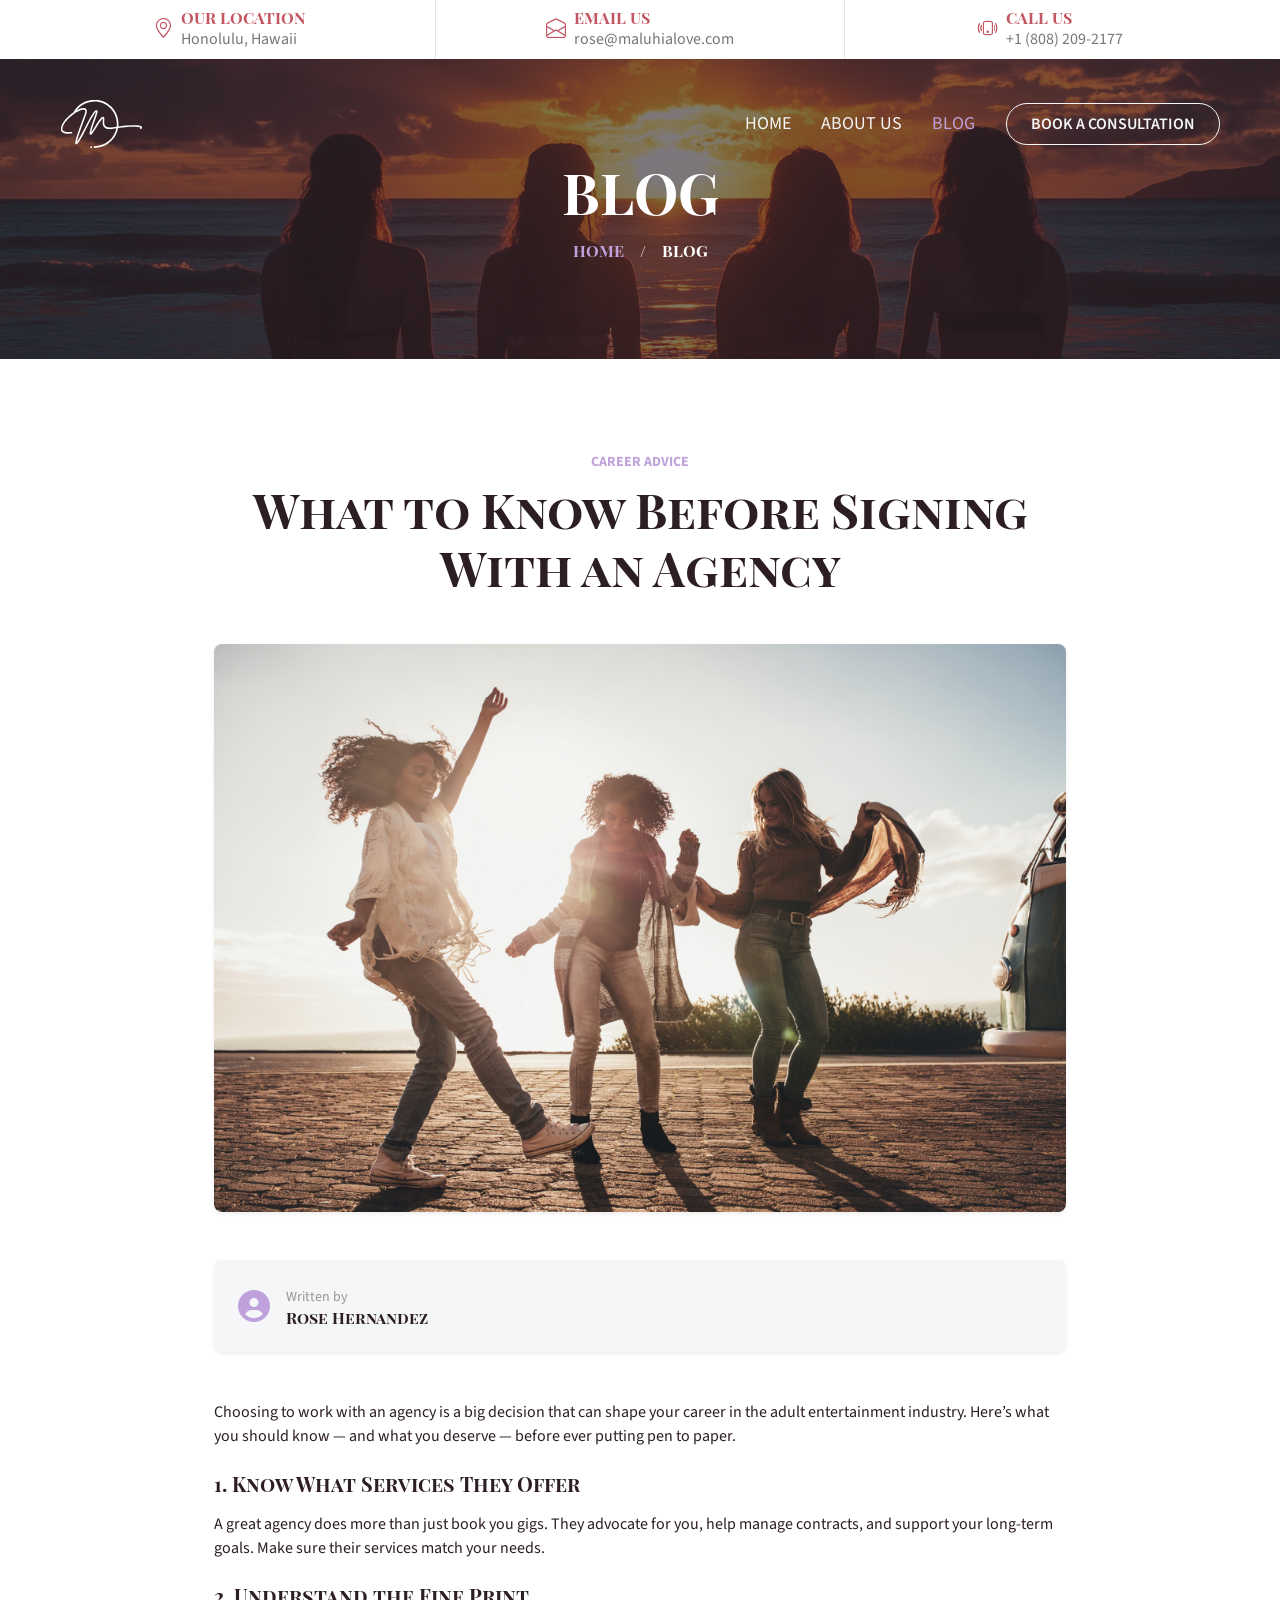
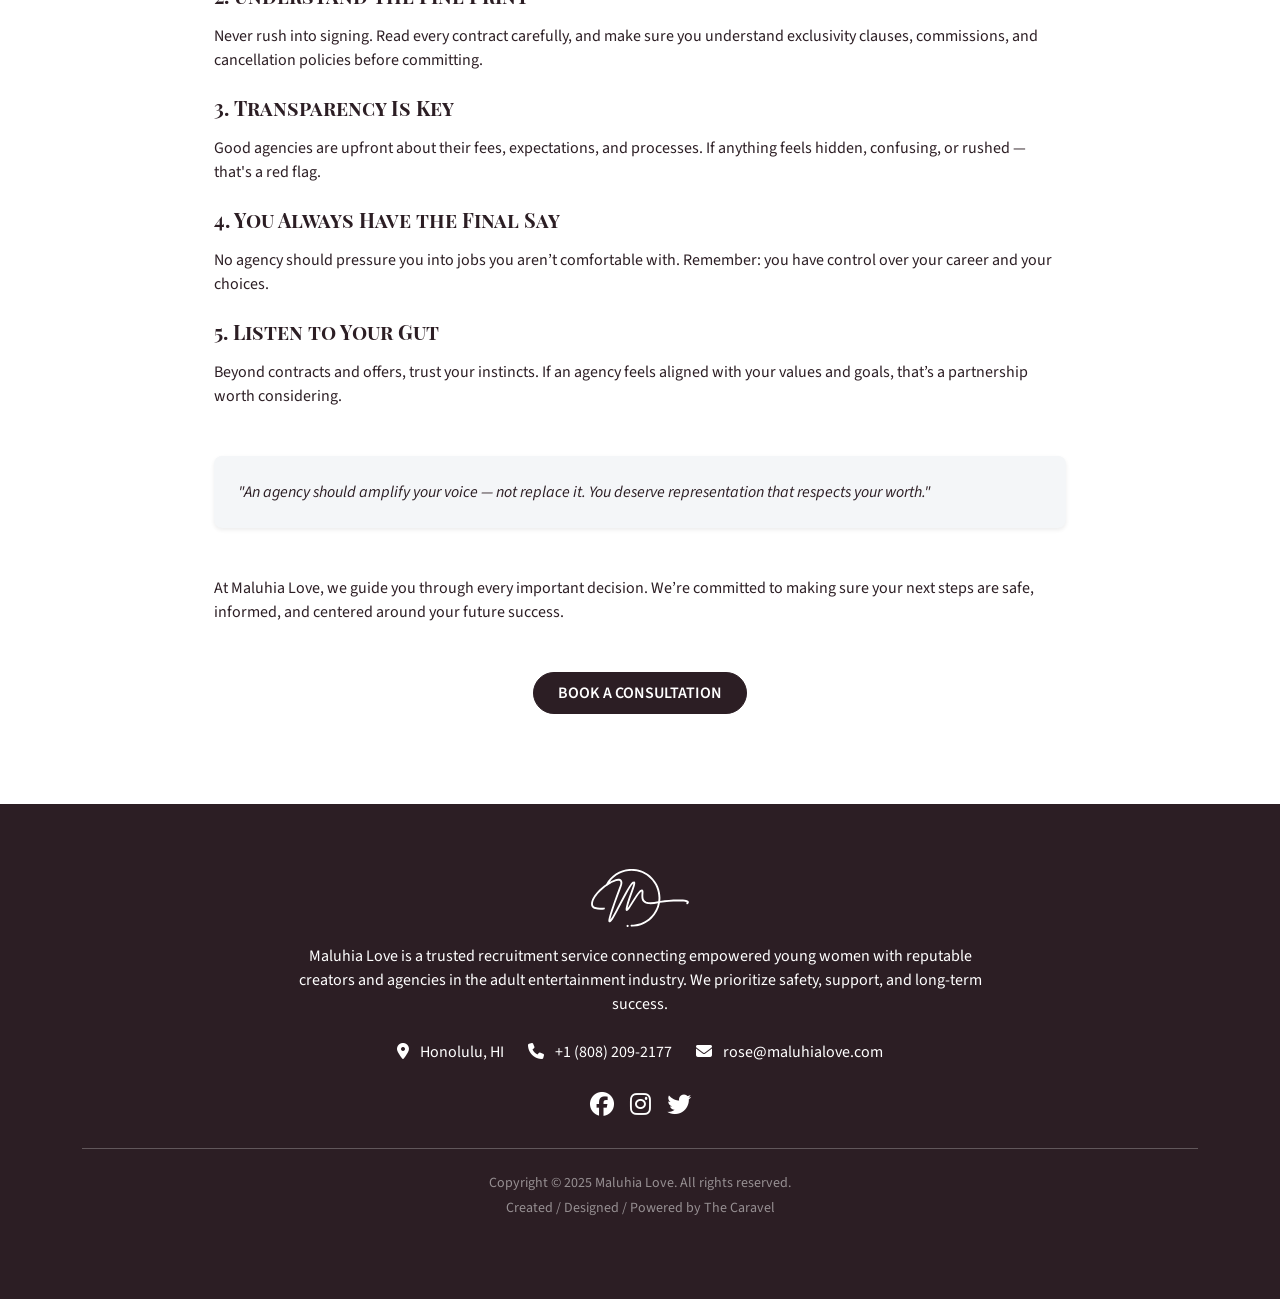
<file: what-to-know-before-signing-with-an-agency.html>
<!DOCTYPE html>
<html lang="en" class="no-js">
	<head>
		<meta charset="UTF-8" />
		<meta name="viewport" content="width=device-width, initial-scale=1.0" />
		<title>Maluhia Love</title>

		<meta
			name="description"
			content="Maluhia Love is a trusted recruitment service connecting empowered young women with reputable creators and agencies in the adult entertainment industry. We prioritize safety, support, and long-term success."
		/>
		<meta
			name="keywords"
			content="adult industry recruitment, adult talent agency, adult creator partnerships, adult video recruitment, safe adult work, women in adult entertainment, adult modeling agency, talent recruiter adult industry"
		/>
		<meta name="author" content="Abraham Steve Colina" />

		<!-- Favicon -->
		<link href="favicon.ico" rel="icon" />
		<link
			rel="apple-touch-icon"
			sizes="180x180"
			href="apple-touch-icon.png"
		/>
		<link
			rel="icon"
			type="image/png"
			sizes="32x32"
			href="favicon-32x32.png"
		/>
		<link
			rel="icon"
			type="image/png"
			sizes="16x16"
			href="favicon-16x16.png"
		/>
		<link rel="manifest" href="site.webmanifest" />

		<!-- Google Fonts -->
		<link rel="preconnect" href="https://fonts.gstatic.com" />
		<link
			href="https://fonts.googleapis.com/css2?family=Playfair+Display+SC:wght@400;700&family=Source+Sans+Pro:wght@300;400;600;700&display=swap"
			rel="stylesheet"
		/>

		<!-- Icon Font Stylesheet -->
		<link
			href="https://cdnjs.cloudflare.com/ajax/libs/font-awesome/6.7.2/css/all.min.css"
			rel="stylesheet"
		/>
		<link
			href="https://cdn.jsdelivr.net/npm/bootstrap-icons@1.4.1/font/bootstrap-icons.css"
			rel="stylesheet"
		/>

		<!-- Libraries Stylesheet  -->
		<link
			href="lib/owlcarousel/assets/owl.carousel.min.css"
			rel="stylesheet"
		/>
		<link
			href="lib/tempusdominus/css/tempusdominus-bootstrap-4.min.css"
			rel="stylesheet"
		/>
		<link href="lib/lightbox/css/lightbox.min.css" rel="stylesheet" />

		<!-- Customized Bootstrap Stylesheet -->
		<link href="css/bootstrap.css" rel="stylesheet" />

		<!-- Template Stylesheet -->
		<link rel="stylesheet" href="css/vendor.css" />
		<link rel="stylesheet" href="css/styles.css" />

		<!-- JS -->
		<script>
			document.documentElement.classList.remove("no-js");
			document.documentElement.classList.add("js");
		</script>
	</head>

	<body>
		<!-- preloader
		================================================== -->
		<div id="preloader">
			<div id="loader" class="dots-fade">
				<div></div>
				<div></div>
				<div></div>
			</div>
		</div>

		<!-- Topbar Start -->
		<div class="container-fluid px-5 d-none d-lg-block">
			<div class="row gx-5">
				<div class="col-lg-4 text-center py-2">
					<div class="d-inline-flex align-items-center">
						<i class="bi bi-geo-alt fs-5 text-primary me-2"></i>
						<div class="text-start">
							<h6 class="text-uppercase fw-bold mb-0">
								Our Location
							</h6>
							<span>Honolulu, Hawaii</span>
						</div>
					</div>
				</div>
				<div class="col-lg-4 text-center border-start border-end py-2">
					<div class="d-inline-flex align-items-center">
						<i
							class="bi bi-envelope-open fs-5 text-primary me-2"
						></i>
						<div class="text-start">
							<h6 class="text-uppercase fw-bold mb-0">
								Email Us
							</h6>
							<span>rose@maluhialove.com</span>
						</div>
					</div>
				</div>
				<div class="col-lg-4 text-center py-2">
					<div class="d-inline-flex align-items-center">
						<i
							class="bi bi-phone-vibrate fs-5 text-primary me-2"
						></i>
						<div class="text-start">
							<h6 class="text-uppercase fw-bold mb-0">Call Us</h6>
							<span>+1 (808) 209-2177</span>
						</div>
					</div>
				</div>
			</div>
		</div>
		<!-- Topbar End -->

		<!-- Navbar Wrapper Start (relative positioning to allow absolute navbar) -->
		<div class="position-relative">
			<!-- Navbar Start -->
			<div
				class="container-fluid position-absolute top-0 start-0 w-100 z-3"
			>
				<nav class="navbar navbar-expand-lg navbar-dark px-5 py-3">
					<a href="index.html" class="navbar-brand">
						<img
							src="img/icon.svg"
							alt="Maluhia Love Logo"
							style="height: 50px"
						/>
					</a>
					<button
						class="navbar-toggler"
						type="button"
						data-bs-toggle="collapse"
						data-bs-target="#navbarCollapse"
					>
						<span class="navbar-toggler-icon"></span>
					</button>
					<div class="collapse navbar-collapse" id="navbarCollapse">
						<div class="navbar-nav ms-auto me-3">
							<a href="index.html" class="nav-item nav-link"
								>Home</a
							>
							<a href="about.html" class="nav-item nav-link"
								>About Us</a
							>
							<a href="blog.html" class="nav-item nav-link active"
								>Blog</a
							>
						</div>
						<a
							href="contact.html"
							class="btn btn-outline-light rounded-pill px-4 py-2"
						>
							Book a Consultation
						</a>
					</div>
				</nav>
			</div>
			<!-- Navbar End -->

			<!-- Hero Start -->
			<div class="container-fluid p-0 position-relative">
				<div
					class="w-100 d-flex flex-column align-items-center justify-content-center text-center"
					style="
						background: linear-gradient(
								rgba(44, 30, 36, 0.6),
								rgba(44, 30, 36, 0.6)
							),
							url('img/carousel-1.png') center center/cover
								no-repeat;
						height: 300px;
					"
				>
					<h1
						class="display-4 fw-bold text-white text-uppercase mb-3"
					>
						Blog
					</h1>
					<div class="d-inline-flex text-white align-items-center">
						<h6 class="text-uppercase m-0">
							<a
								href="index.html"
								class="text-secondary text-decoration-none"
								>Home</a
							>
						</h6>
						<h6 class="text-white m-0 px-3">/</h6>
						<h6 class="text-uppercase text-white m-0">Blog</h6>
					</div>
				</div>
			</div>
			<!-- Hero End -->
		</div>
		<!-- Navbar Wrapper End -->

		<!-- Blog Article Start -->
		<section class="container py-6 px-4" style="max-width: 900px">
			<!-- Header -->
			<div class="text-center mb-5">
				<small class="text-secondary fw-bold text-uppercase"
					>Career Advice</small
				>
				<h1 class="display-5 fw-bold text-dark mt-2">
					What to Know Before Signing With an Agency
				</h1>
			</div>

			<!-- Main Image -->
			<div class="mb-5">
				<img
					src="img/blog-2.png"
					alt="Agency Advice"
					class="img-fluid rounded-3 shadow-sm"
					style="object-fit: cover; width: 100%; height: auto"
				/>
			</div>

			<!-- Author Box -->
			<div
				class="bg-light rounded-3 p-4 mb-5 shadow-sm d-flex align-items-center gap-3"
			>
				<i class="fas fa-user-circle fa-2x text-secondary"></i>
				<div>
					<small class="text-muted">Written by</small>
					<h6 class="text-dark m-0">Rose Hernandez</h6>
				</div>
			</div>

			<!-- Article Body -->
			<div class="text-dark">
				<p class="mb-4">
					Choosing to work with an agency is a big decision that can
					shape your career in the adult entertainment industry.
					Here’s what you should know — and what you deserve — before
					ever putting pen to paper.
				</p>

				<h5 class="fw-bold text-dark mb-3">
					1. Know What Services They Offer
				</h5>
				<p class="mb-4">
					A great agency does more than just book you gigs. They
					advocate for you, help manage contracts, and support your
					long-term goals. Make sure their services match your needs.
				</p>

				<h5 class="fw-bold text-dark mb-3">
					2. Understand the Fine Print
				</h5>
				<p class="mb-4">
					Never rush into signing. Read every contract carefully, and
					make sure you understand exclusivity clauses, commissions,
					and cancellation policies before committing.
				</p>

				<h5 class="fw-bold text-dark mb-3">3. Transparency Is Key</h5>
				<p class="mb-4">
					Good agencies are upfront about their fees, expectations,
					and processes. If anything feels hidden, confusing, or
					rushed — that's a red flag.
				</p>

				<h5 class="fw-bold text-dark mb-3">
					4. You Always Have the Final Say
				</h5>
				<p class="mb-4">
					No agency should pressure you into jobs you aren’t
					comfortable with. Remember: you have control over your
					career and your choices.
				</p>

				<h5 class="fw-bold text-dark mb-3">5. Listen to Your Gut</h5>
				<p class="mb-5">
					Beyond contracts and offers, trust your instincts. If an
					agency feels aligned with your values and goals, that’s a
					partnership worth considering.
				</p>

				<blockquote
					class="bg-light p-4 rounded-3 shadow-sm text-dark fst-italic mb-5"
				>
					"An agency should amplify your voice — not replace it. You
					deserve representation that respects your worth."
				</blockquote>

				<p class="mb-5">
					At Maluhia Love, we guide you through every important
					decision. We’re committed to making sure your next steps are
					safe, informed, and centered around your future success.
				</p>

				<!-- Call to Action -->
				<div class="text-center">
					<a
						href="contact.html"
						class="btn btn-dark rounded-pill px-4 py-2"
					>
						Book a Consultation
					</a>
				</div>
			</div>
		</section>
		<!-- Blog Article End -->

		<footer class="bg-dark text-white" style="padding: 4rem 2rem">
			<div class="container text-center">
				<!-- Logo and About Text -->
				<div class="mb-4">
					<img
						src="img/icon.svg"
						alt="Maluhia Love Logo"
						id="footerLogo"
						style="
							height: 60px;
							opacity: 0;
							transform: scale(0.8);
							transition: all 0.6s ease-out;
						"
						class="mb-3"
					/>
					<p class="mb-0" style="max-width: 700px; margin: 0 auto">
						Maluhia Love is a trusted recruitment service connecting
						empowered young women with reputable creators and
						agencies in the adult entertainment industry. We
						prioritize safety, support, and long-term success.
					</p>
				</div>

				<!-- Contact Info -->
				<div
					class="d-flex flex-column flex-md-row justify-content-center align-items-center gap-4 mt-4"
				>
					<div>
						<i class="fas fa-map-marker-alt me-2"></i> Honolulu, HI
					</div>
					<div>
						<i class="fas fa-phone me-2"></i> +1 (808) 209-2177
					</div>
					<div>
						<i class="fas fa-envelope me-2"></i>
						rose@maluhialove.com
					</div>
				</div>

				<!-- Social Icons -->
				<div class="d-flex justify-content-center gap-3 mt-4">
					<a href="#" target="_blank" class="text-white fs-4"
						><i class="fab fa-facebook"></i
					></a>
					<a href="#" target="_blank" class="text-white fs-4"
						><i class="fab fa-instagram"></i
					></a>
					<a href="#" target="_blank" class="text-white fs-4"
						><i class="fab fa-twitter"></i
					></a>
				</div>

				<!-- Divider -->
				<hr class="border-top border-white opacity-25 my-4" />

				<!-- Bottom Text -->
				<div class="text-white-50 small">
					<p class="mb-1">
						Copyright © 2025 Maluhia Love. All rights reserved.
					</p>
					<p>Created / Designed / Powered by The Caravel</p>
				</div>
			</div>
		</footer>

		<!-- Back to Top -->
		<a href="#" class="btn btn-lg btn-primary btn-lg-square back-to-top"
			><i class="bi bi-arrow-up"></i
		></a>

		<!-- JavaScript Libraries -->
		<script src="https://code.jquery.com/jquery-3.4.1.min.js"></script>
		<script src="https://cdn.jsdelivr.net/npm/bootstrap@5.0.0/dist/js/bootstrap.bundle.min.js"></script>
		<script src="lib/easing/easing.min.js"></script>
		<script src="lib/waypoints/waypoints.min.js"></script>
		<script src="lib/owlcarousel/owl.carousel.min.js"></script>
		<script src="lib/tempusdominus/js/moment.min.js"></script>
		<script src="lib/tempusdominus/js/moment-timezone.min.js"></script>
		<script src="lib/tempusdominus/js/tempusdominus-bootstrap-4.min.js"></script>
		<script src="lib/isotope/isotope.pkgd.min.js"></script>
		<script src="lib/lightbox/js/lightbox.min.js"></script>

		<!-- Java Script
    	================================================== -->
		<script src="js/plugins.js"></script>
		<script src="js/main.js"></script>

		<script>
			const footerLogo = document.getElementById("footerLogo");
			const observer = new IntersectionObserver(
				(entries) => {
					entries.forEach((entry) => {
						if (entry.isIntersecting) {
							footerLogo.style.opacity = 1;
							footerLogo.style.transform = "scale(1)";
						}
					});
				},
				{ threshold: 0.5 }
			);

			observer.observe(footerLogo);
		</script>
	</body>
</html>
</file>
<file: css/vendor.css>
/* ===================================================================
 * MCAV Third-party Stylesheets
 * Ver. 1.0.0
 * 02-24-2025
 * -------------------------------------------------------------------
 *
 * TOC:
 * # PrismJS
 * # Swiper
 *
 * ------------------------------------------------------------------- */

/* ===================================================================
 * # PrismJS 1.20.0
 *   https://prismjs.com/download.html#themes=prism-okaidia&languages=markup+css+clike+javascript+markup-templating+php 
 *   
 *   okaidia theme for JavaScript, CSS and HTML
 *   Loosely based on Monokai textmate theme by http://www.monokai.nl/
 *   @author ocodia
 * ------------------------------------------------------------------- */
code[class*="language-"],
pre[class*="language-"] {
	color: #f8f8f2;
	background: none;
	text-shadow: 0 1px rgba(0, 0, 0, 0.3);
	font-family: var(--font-mono);
	font-size: calc(var(--text-size) * 0.9444);
	text-align: left;
	white-space: pre;
	word-spacing: normal;
	word-break: normal;
	word-wrap: normal;
	line-height: var(--vspace-1);
	-moz-tab-size: 4;
	-o-tab-size: 4;
	tab-size: 4;
	-webkit-hyphens: none;
	-ms-hyphens: none;
	hyphens: none;
}

/* Code blocks */
pre[class*="language-"] {
	padding: var(--vspace-0_5) 0 var(--vspace-1);
	margin: var(--vspace-1) 0;
	overflow: auto;
}

:not(pre) > code[class*="language-"],
pre[class*="language-"] {
	background: #272822;
}

/* Inline code */
:not(pre) > code[class*="language-"] {
	padding: 0.1em;
	white-space: normal;
}

.token.comment,
.token.prolog,
.token.doctype,
.token.cdata {
	color: slategray;
}

.token.punctuation {
	color: #f8f8f2;
}

.token.namespace {
	opacity: 0.7;
}

.token.property,
.token.tag,
.token.constant,
.token.symbol,
.token.deleted {
	color: #f92672;
}

.token.boolean,
.token.number {
	color: #ae81ff;
}

.token.selector,
.token.attr-name,
.token.string,
.token.char,
.token.builtin,
.token.inserted {
	color: #a6e22e;
}

.token.operator,
.token.entity,
.token.url,
.language-css .token.string,
.style .token.string,
.token.variable {
	color: #f8f8f2;
}

.token.atrule,
.token.attr-value,
.token.function,
.token.class-name {
	color: #e6db74;
}

.token.keyword {
	color: #66d9ef;
}

.token.regex,
.token.important {
	color: #fd971f;
}

.token.important,
.token.bold {
	font-weight: bold;
}

.token.italic {
	font-style: italic;
}

.token.entity {
	cursor: help;
}

/* ===================================================================
  * # Swiper 6.4.5
  *   Most modern mobile touch slider and framework with hardware accelerated transitions
  *   https://swiperjs.com
  *
  *   Copyright 2014-2020 Vladimir Kharlampidi
  *
  *   Released under the MIT License
  *
  *   Released on: December 18, 2020
  * ------------------------------------------------------------------- */
@font-face {
	font-family: "swiper-icons";
	src: url("data:application/font-woff;charset=utf-8;base64, [base64]//wADZ2x5ZgAAAywAAADMAAAD2MHtryVoZWFkAAABbAAAADAAAAA2E2+eoWhoZWEAAAGcAAAAHwAAACQC9gDzaG10eAAAAigAAAAZAAAArgJkABFsb2NhAAAC0AAAAFoAAABaFQAUGG1heHAAAAG8AAAAHwAAACAAcABAbmFtZQAAA/gAAAE5AAACXvFdBwlwb3N0AAAFNAAAAGIAAACE5s74hXjaY2BkYGAAYpf5Hu/j+W2+MnAzMYDAzaX6QjD6/4//Bxj5GA8AuRwMYGkAPywL13jaY2BkYGA88P8Agx4j+/8fQDYfA1AEBWgDAIB2BOoAeNpjYGRgYNBh4GdgYgABEMnIABJzYNADCQAACWgAsQB42mNgYfzCOIGBlYGB0YcxjYGBwR1Kf2WQZGhhYGBiYGVmgAFGBiQQkOaawtDAoMBQxXjg/wEGPcYDDA4wNUA2CCgwsAAAO4EL6gAAeNpj2M0gyAACqxgGNWBkZ2D4/wMA+xkDdgAAAHjaY2BgYGaAYBkGRgYQiAHyGMF8FgYHIM3DwMHABGQrMOgyWDLEM1T9/w8UBfEMgLzE////P/5//f/V/xv+r4eaAAeMbAxwIUYmIMHEgKYAYjUcsDAwsLKxc3BycfPw8jEQA/[base64]/uznmfPFBNODM2K7MTQ45YEAZqGP81AmGGcF3iPqOop0r1SPTaTbVkfUe4HXj97wYE+yNwWYxwWu4v1ugWHgo3S1XdZEVqWM7ET0cfnLGxWfkgR42o2PvWrDMBSFj/IHLaF0zKjRgdiVMwScNRAoWUoH78Y2icB/yIY09An6AH2Bdu/UB+yxopYshQiEvnvu0dURgDt8QeC8PDw7Fpji3fEA4z/PEJ6YOB5hKh4dj3EvXhxPqH/SKUY3rJ7srZ4FZnh1PMAtPhwP6fl2PMJMPDgeQ4rY8YT6Gzao0eAEA409DuggmTnFnOcSCiEiLMgxCiTI6Cq5DZUd3Qmp10vO0LaLTd2cjN4fOumlc7lUYbSQcZFkutRG7g6JKZKy0RmdLY680CDnEJ+UMkpFFe1RN7nxdVpXrC4aTtnaurOnYercZg2YVmLN/d/gczfEimrE/fs/bOuq29Zmn8tloORaXgZgGa78yO9/cnXm2BpaGvq25Dv9S4E9+5SIc9PqupJKhYFSSl47+Qcr1mYNAAAAeNptw0cKwkAAAMDZJA8Q7OUJvkLsPfZ6zFVERPy8qHh2YER+3i/BP83vIBLLySsoKimrqKqpa2hp6+jq6RsYGhmbmJqZSy0sraxtbO3sHRydnEMU4uR6yx7JJXveP7WrDycAAAAAAAH//wACeNpjYGRgYOABYhkgZgJCZgZNBkYGLQZtIJsFLMYAAAw3ALgAeNolizEKgDAQBCchRbC2sFER0YD6qVQiBCv/H9ezGI6Z5XBAw8CBK/m5iQQVauVbXLnOrMZv2oLdKFa8Pjuru2hJzGabmOSLzNMzvutpB3N42mNgZGBg4GKQYzBhYMxJLMlj4GBgAYow/P/PAJJhLM6sSoWKfWCAAwDAjgbRAAB42mNgYGBkAIIbCZo5IPrmUn0hGA0AO8EFTQAA")
		format("woff");
	font-weight: 400;
	font-style: normal;
}

:root {
	--swiper-theme-color: #007aff;
}

.swiper-container {
	margin-left: auto;
	margin-right: auto;
	position: relative;
	overflow: hidden;
	list-style: none;
	padding: 0;
	/* Fix of Webkit flickering */
	z-index: 1;
}

.swiper-container-vertical > .swiper-wrapper {
	flex-direction: column;
}

.swiper-wrapper {
	position: relative;
	width: 100%;
	height: 100%;
	z-index: 1;
	display: flex;
	transition-property: transform;
	box-sizing: content-box;
}

.swiper-container-android .swiper-slide,
.swiper-wrapper {
	transform: translate3d(0px, 0, 0);
}

.swiper-container-multirow > .swiper-wrapper {
	flex-wrap: wrap;
}

.swiper-container-multirow-column > .swiper-wrapper {
	flex-wrap: wrap;
	flex-direction: column;
}

.swiper-container-free-mode > .swiper-wrapper {
	transition-timing-function: ease-out;
	margin: 0 auto;
}

.swiper-slide {
	flex-shrink: 0;
	width: 100%;
	height: 100%;
	position: relative;
	transition-property: transform;
}

.swiper-slide-invisible-blank {
	visibility: hidden;
}

/* Auto Height */
.swiper-container-autoheight,
.swiper-container-autoheight .swiper-slide {
	height: auto;
}

.swiper-container-autoheight .swiper-wrapper {
	align-items: flex-start;
	transition-property: transform, height;
}

/* 3D Effects */
.swiper-container-3d {
	perspective: 1200px;
}

.swiper-container-3d .swiper-wrapper,
.swiper-container-3d .swiper-slide,
.swiper-container-3d .swiper-slide-shadow-left,
.swiper-container-3d .swiper-slide-shadow-right,
.swiper-container-3d .swiper-slide-shadow-top,
.swiper-container-3d .swiper-slide-shadow-bottom,
.swiper-container-3d .swiper-cube-shadow {
	transform-style: preserve-3d;
}

.swiper-container-3d .swiper-slide-shadow-left,
.swiper-container-3d .swiper-slide-shadow-right,
.swiper-container-3d .swiper-slide-shadow-top,
.swiper-container-3d .swiper-slide-shadow-bottom {
	position: absolute;
	left: 0;
	top: 0;
	width: 100%;
	height: 100%;
	pointer-events: none;
	z-index: 10;
}

.swiper-container-3d .swiper-slide-shadow-left {
	background-image: linear-gradient(
		to left,
		rgba(0, 0, 0, 0.5),
		rgba(0, 0, 0, 0)
	);
}

.swiper-container-3d .swiper-slide-shadow-right {
	background-image: linear-gradient(
		to right,
		rgba(0, 0, 0, 0.5),
		rgba(0, 0, 0, 0)
	);
}

.swiper-container-3d .swiper-slide-shadow-top {
	background-image: linear-gradient(
		to top,
		rgba(0, 0, 0, 0.5),
		rgba(0, 0, 0, 0)
	);
}

.swiper-container-3d .swiper-slide-shadow-bottom {
	background-image: linear-gradient(
		to bottom,
		rgba(0, 0, 0, 0.5),
		rgba(0, 0, 0, 0)
	);
}

/* CSS Mode */
.swiper-container-css-mode > .swiper-wrapper {
	overflow: auto;
	scrollbar-width: none;
	/* For Firefox */
	-ms-overflow-style: none;
	/* For Internet Explorer and Edge */
}

.swiper-container-css-mode > .swiper-wrapper::-webkit-scrollbar {
	display: none;
}

.swiper-container-css-mode > .swiper-wrapper > .swiper-slide {
	scroll-snap-align: start start;
}

.swiper-container-horizontal.swiper-container-css-mode > .swiper-wrapper {
	-ms-scroll-snap-type: x mandatory;
	scroll-snap-type: x mandatory;
}

.swiper-container-vertical.swiper-container-css-mode > .swiper-wrapper {
	-ms-scroll-snap-type: y mandatory;
	scroll-snap-type: y mandatory;
}

:root {
	--swiper-navigation-size: 44px;
	/*
     --swiper-navigation-color: var(--swiper-theme-color);
     */
}

.swiper-button-prev,
.swiper-button-next {
	position: absolute;
	top: 50%;
	width: calc(var(--swiper-navigation-size) / 44 * 27);
	height: var(--swiper-navigation-size);
	margin-top: calc(-1 * var(--swiper-navigation-size) / 2);
	z-index: 10;
	cursor: pointer;
	display: flex;
	align-items: center;
	justify-content: center;
	color: var(--swiper-navigation-color, var(--swiper-theme-color));
}

.swiper-button-prev.swiper-button-disabled,
.swiper-button-next.swiper-button-disabled {
	opacity: 0.35;
	cursor: auto;
	pointer-events: none;
}

.swiper-button-prev:after,
.swiper-button-next:after {
	font-family: swiper-icons;
	font-size: var(--swiper-navigation-size);
	text-transform: none !important;
	letter-spacing: 0;
	text-transform: none;
	font-variant: initial;
	line-height: 1;
}

.swiper-button-prev,
.swiper-container-rtl .swiper-button-next {
	left: 10px;
	right: auto;
}

.swiper-button-prev:after,
.swiper-container-rtl .swiper-button-next:after {
	content: "prev";
}

.swiper-button-next,
.swiper-container-rtl .swiper-button-prev {
	right: 10px;
	left: auto;
}

.swiper-button-next:after,
.swiper-container-rtl .swiper-button-prev:after {
	content: "next";
}

.swiper-button-prev.swiper-button-white,
.swiper-button-next.swiper-button-white {
	--swiper-navigation-color: #ffffff;
}

.swiper-button-prev.swiper-button-black,
.swiper-button-next.swiper-button-black {
	--swiper-navigation-color: #000000;
}

.swiper-button-lock {
	display: none;
}

:root {
	/*
     --swiper-pagination-color: var(--swiper-theme-color);
     */
}

.swiper-pagination {
	position: absolute;
	text-align: center;
	transition: 300ms opacity;
	transform: translate3d(0, 0, 0);
	z-index: 10;
}

.swiper-pagination.swiper-pagination-hidden {
	opacity: 0;
}

/* Common Styles */
.swiper-pagination-fraction,
.swiper-pagination-custom,
.swiper-container-horizontal > .swiper-pagination-bullets {
	bottom: 10px;
	left: 0;
	width: 100%;
}

/* Bullets */
.swiper-pagination-bullets-dynamic {
	overflow: hidden;
	font-size: 0;
}

.swiper-pagination-bullets-dynamic .swiper-pagination-bullet {
	transform: scale(0.33);
	position: relative;
}

.swiper-pagination-bullets-dynamic .swiper-pagination-bullet-active {
	transform: scale(1);
}

.swiper-pagination-bullets-dynamic .swiper-pagination-bullet-active-main {
	transform: scale(1);
}

.swiper-pagination-bullets-dynamic .swiper-pagination-bullet-active-prev {
	transform: scale(0.66);
}

.swiper-pagination-bullets-dynamic .swiper-pagination-bullet-active-prev-prev {
	transform: scale(0.33);
}

.swiper-pagination-bullets-dynamic .swiper-pagination-bullet-active-next {
	transform: scale(0.66);
}

.swiper-pagination-bullets-dynamic .swiper-pagination-bullet-active-next-next {
	transform: scale(0.33);
}

.swiper-pagination-bullet {
	width: 8px;
	height: 8px;
	display: inline-block;
	border-radius: 100%;
	background: #000;
	opacity: 0.2;
}

button.swiper-pagination-bullet {
	border: none;
	margin: 0;
	padding: 0;
	box-shadow: none;
	-webkit-appearance: none;
	-moz-appearance: none;
	appearance: none;
}

.swiper-pagination-clickable .swiper-pagination-bullet {
	cursor: pointer;
}

.swiper-pagination-bullet-active {
	opacity: 1;
	background: var(--swiper-pagination-color, var(--swiper-theme-color));
}

.swiper-container-vertical > .swiper-pagination-bullets {
	right: 10px;
	top: 50%;
	transform: translate3d(0px, -50%, 0);
}

.swiper-container-vertical
	> .swiper-pagination-bullets
	.swiper-pagination-bullet {
	margin: 6px 0;
	display: block;
}

.swiper-container-vertical
	> .swiper-pagination-bullets.swiper-pagination-bullets-dynamic {
	top: 50%;
	transform: translateY(-50%);
	width: 8px;
}

.swiper-container-vertical
	> .swiper-pagination-bullets.swiper-pagination-bullets-dynamic
	.swiper-pagination-bullet {
	display: inline-block;
	transition: 200ms transform, 200ms top;
}

.swiper-container-horizontal
	> .swiper-pagination-bullets
	.swiper-pagination-bullet {
	margin: 0 4px;
}

.swiper-container-horizontal
	> .swiper-pagination-bullets.swiper-pagination-bullets-dynamic {
	left: 50%;
	transform: translateX(-50%);
	white-space: nowrap;
}

.swiper-container-horizontal
	> .swiper-pagination-bullets.swiper-pagination-bullets-dynamic
	.swiper-pagination-bullet {
	transition: 200ms transform, 200ms left;
}

.swiper-container-horizontal.swiper-container-rtl
	> .swiper-pagination-bullets-dynamic
	.swiper-pagination-bullet {
	transition: 200ms transform, 200ms right;
}

/* Progress */
.swiper-pagination-progressbar {
	background: rgba(0, 0, 0, 0.25);
	position: absolute;
}

.swiper-pagination-progressbar .swiper-pagination-progressbar-fill {
	background: var(--swiper-pagination-color, var(--swiper-theme-color));
	position: absolute;
	left: 0;
	top: 0;
	width: 100%;
	height: 100%;
	transform: scale(0);
	transform-origin: left top;
}

.swiper-container-rtl
	.swiper-pagination-progressbar
	.swiper-pagination-progressbar-fill {
	transform-origin: right top;
}

.swiper-container-horizontal > .swiper-pagination-progressbar,
.swiper-container-vertical
	> .swiper-pagination-progressbar.swiper-pagination-progressbar-opposite {
	width: 100%;
	height: 4px;
	left: 0;
	top: 0;
}

.swiper-container-vertical > .swiper-pagination-progressbar,
.swiper-container-horizontal
	> .swiper-pagination-progressbar.swiper-pagination-progressbar-opposite {
	width: 4px;
	height: 100%;
	left: 0;
	top: 0;
}

.swiper-pagination-white {
	--swiper-pagination-color: #ffffff;
}

.swiper-pagination-black {
	--swiper-pagination-color: #000000;
}

.swiper-pagination-lock {
	display: none;
}

/* Scrollbar */
.swiper-scrollbar {
	border-radius: 10px;
	position: relative;
	-ms-touch-action: none;
	background: rgba(0, 0, 0, 0.1);
}

.swiper-container-horizontal > .swiper-scrollbar {
	position: absolute;
	left: 1%;
	bottom: 3px;
	z-index: 50;
	height: 5px;
	width: 98%;
}

.swiper-container-vertical > .swiper-scrollbar {
	position: absolute;
	right: 3px;
	top: 1%;
	z-index: 50;
	width: 5px;
	height: 98%;
}

.swiper-scrollbar-drag {
	height: 100%;
	width: 100%;
	position: relative;
	background: rgba(0, 0, 0, 0.5);
	border-radius: 10px;
	left: 0;
	top: 0;
}

.swiper-scrollbar-cursor-drag {
	cursor: move;
}

.swiper-scrollbar-lock {
	display: none;
}

.swiper-zoom-container {
	width: 100%;
	height: 100%;
	display: flex;
	justify-content: center;
	align-items: center;
	text-align: center;
}

.swiper-zoom-container > img,
.swiper-zoom-container > svg,
.swiper-zoom-container > canvas {
	max-width: 100%;
	max-height: 100%;
	-o-object-fit: contain;
	object-fit: contain;
}

.swiper-slide-zoomed {
	cursor: move;
}

/* Preloader */
:root {
	/*
     --swiper-preloader-color: var(--swiper-theme-color);
     */
}

.swiper-lazy-preloader {
	width: 42px;
	height: 42px;
	position: absolute;
	left: 50%;
	top: 50%;
	margin-left: -21px;
	margin-top: -21px;
	z-index: 10;
	transform-origin: 50%;
	-webkit-animation: swiper-preloader-spin 1s infinite linear;
	animation: swiper-preloader-spin 1s infinite linear;
	box-sizing: border-box;
	border: 4px solid var(--swiper-preloader-color, var(--swiper-theme-color));
	border-radius: 50%;
	border-top-color: transparent;
}

.swiper-lazy-preloader-white {
	--swiper-preloader-color: #fff;
}

.swiper-lazy-preloader-black {
	--swiper-preloader-color: #000;
}

@-webkit-keyframes swiper-preloader-spin {
	100% {
		transform: rotate(360deg);
	}
}

@keyframes swiper-preloader-spin {
	100% {
		transform: rotate(360deg);
	}
}

/* a11y */
.swiper-container .swiper-notification {
	position: absolute;
	left: 0;
	top: 0;
	pointer-events: none;
	opacity: 0;
	z-index: -1000;
}

.swiper-container-fade.swiper-container-free-mode .swiper-slide {
	transition-timing-function: ease-out;
}

.swiper-container-fade .swiper-slide {
	pointer-events: none;
	transition-property: opacity;
}

.swiper-container-fade .swiper-slide .swiper-slide {
	pointer-events: none;
}

.swiper-container-fade .swiper-slide-active,
.swiper-container-fade .swiper-slide-active .swiper-slide-active {
	pointer-events: auto;
}

.swiper-container-cube {
	overflow: visible;
}

.swiper-container-cube .swiper-slide {
	pointer-events: none;
	-webkit-backface-visibility: hidden;
	backface-visibility: hidden;
	z-index: 1;
	visibility: hidden;
	transform-origin: 0 0;
	width: 100%;
	height: 100%;
}

.swiper-container-cube .swiper-slide .swiper-slide {
	pointer-events: none;
}

.swiper-container-cube.swiper-container-rtl .swiper-slide {
	transform-origin: 100% 0;
}

.swiper-container-cube .swiper-slide-active,
.swiper-container-cube .swiper-slide-active .swiper-slide-active {
	pointer-events: auto;
}

.swiper-container-cube .swiper-slide-active,
.swiper-container-cube .swiper-slide-next,
.swiper-container-cube .swiper-slide-prev,
.swiper-container-cube .swiper-slide-next + .swiper-slide {
	pointer-events: auto;
	visibility: visible;
}

.swiper-container-cube .swiper-slide-shadow-top,
.swiper-container-cube .swiper-slide-shadow-bottom,
.swiper-container-cube .swiper-slide-shadow-left,
.swiper-container-cube .swiper-slide-shadow-right {
	z-index: 0;
	-webkit-backface-visibility: hidden;
	backface-visibility: hidden;
}

.swiper-container-cube .swiper-cube-shadow {
	position: absolute;
	left: 0;
	bottom: 0px;
	width: 100%;
	height: 100%;
	background: #000;
	opacity: 0.6;
	filter: blur(50px);
	z-index: 0;
}

.swiper-container-flip {
	overflow: visible;
}

.swiper-container-flip .swiper-slide {
	pointer-events: none;
	-webkit-backface-visibility: hidden;
	backface-visibility: hidden;
	z-index: 1;
}

.swiper-container-flip .swiper-slide .swiper-slide {
	pointer-events: none;
}

.swiper-container-flip .swiper-slide-active,
.swiper-container-flip .swiper-slide-active .swiper-slide-active {
	pointer-events: auto;
}

.swiper-container-flip .swiper-slide-shadow-top,
.swiper-container-flip .swiper-slide-shadow-bottom,
.swiper-container-flip .swiper-slide-shadow-left,
.swiper-container-flip .swiper-slide-shadow-right {
	z-index: 0;
	-webkit-backface-visibility: hidden;
	backface-visibility: hidden;
}
</file>
<file: css/styles.css>
@charset "UTF-8";

/* =================================================================== 
 * MCAV Tarpaulin Printing Main Website Style Sheet
 * Ver. 1.0.0
 * 02-24-2025
 * ------------------------------------------------------------------

/* ------------------------------------------------------------------- 
 * ## colors
 * ------------------------------------------------------------------- */
:root {
	/* color-1(#EA9010)
	 * color-2(#343D35)
	 * color-3(#FEF5E4)
	 */
	--primary: #c25763;
	--secondary: #bfa1db;
	--light: #f4f6f8;
	--dark: #2c1e24;
	--dark-transparent: rgba(44, 30, 36, 0.7);

	--color-1: hsla(35, 87%, 49%, 1);
	--color-2: hsla(127, 8%, 22%, 1);
	--color-3: hsla(39, 93%, 95%, 1);

	/* theme color variations
	 */
	--color-1-lightest: hsla(35, 87%, 96%, 1);
	--color-1-lighter: hsla(35, 87%, 69%, 1);
	--color-1-light: hsla(35, 87%, 59%, 1);
	--color-1-dark: hsla(35, 87%, 39%, 1);
	--color-1-darker: hsla(35, 87%, 29%, 1);
	--color-1-darkest: hsla(35, 87%, 10%, 1);

	--color-2-lightest: hsla(127, 8%, 55%, 1);
	--color-2-lighter: hsla(127, 8%, 42%, 1);
	--color-2-light: hsla(127, 8%, 32%, 1);
	--color-2-dark: hsla(127, 8%, 14%, 1);
	--color-2-darker: hsla(127, 8%, 2%, 1);

	--color-3-light: hsla(39, 93%, 100%, 1);
	--color-3-dark: hsla(39, 93%, 85%, 1);
	--color-3-darker: hsla(39, 93%, 75%, 1);

	/* feedback colors
	 * color-error(#ffd1d2), color-success(#c8e675), 
	 * color-info(#d7ecfb), color-notice(#fff099)
	 */
	--color-error: hsla(359, 100%, 91%, 1);
	--color-success: hsla(76, 69%, 68%, 1);
	--color-info: hsla(205, 82%, 91%, 1);
	--color-notice: hsla(51, 100%, 80%, 1);
	--color-error-content: hsla(359, 50%, 50%, 1);
	--color-success-content: hsla(76, 29%, 28%, 1);
	--color-info-content: hsla(205, 32%, 31%, 1);
	--color-notice-content: hsla(51, 30%, 30%, 1);

	/* shades 
	 * generated using 
	 * Tint & Shade Generator 
	 * (https                     ://maketintsandshades.com/)
	 */
	--color-black: #000000;
	--color-gray-19: #121212;
	--color-gray-18: #242525;
	--color-gray-17: #363737;
	--color-gray-16: #484949;
	--color-gray-15: #5b5c5c;
	--color-gray-14: #6d6e6e;
	--color-gray-13: #7f8080;
	--color-gray-12: #919292;
	--color-gray-11: #a3a5a5;
	--color-gray-10: #b5b7b7;
	--color-gray-9: #bcbebe;
	--color-gray-8: #c4c5c5;
	--color-gray-7: #cbcdcd;
	--color-gray-6: #d3d4d4;
	--color-gray-5: #dadbdb;
	--color-gray-4: #e1e2e2;
	--color-gray-3: #e9e9e9;
	--color-gray-2: #f0f1f1;
	--color-gray-1: #f8f8f8;
	--color-white: #ffffff;

	/* text
	 */
	--color-text: var(--color-gray-18);
	--color-text-dark: #181818;
	--color-text-light: var(--color-gray-14);
	--color-placeholder: var(--color-gray-12);

	/* link
	 */
	--color-link: var(--color-1);
	--color-link-hover: var(--color-2-lighter);
	--color-link-active: var(--color-2-lighter);

	/* buttons
	 */
	--color-btn: var(--color-gray-4);
	--color-btn-text: var(--color-text);
	--color-btn-hover: var(--color-gray-5);
	--color-btn-hover-text: var(--color-text);
	--color-btn-primary: var(--color-1);
	--color-btn-primary-text: var(--color-2-dark);
	--color-btn-primary-hover: var(--color-1-light);
	--color-btn-primary-hover-text: var(--color-2-dark);
	--color-btn-stroke: var(--color-text-dark);
	--color-btn-stroke-text: var(--color-text-dark);
	--color-btn-stroke-hover: var(--color-text-dark);
	--color-btn-stroke-hover-text: var(--color-white);

	/* preloader
	 */
	--color-preloader-bg: var(--primary);
	--color-loader: var(--color-white);
	--color-loader-light: var(--color-2-light);

	/* others
	 */
	--color-body: white;
	--color-border: rgba(0, 0, 0, 0.1);
	--border-radius: 5px;
}

/* ===================================================================
   * # PRELOADER
   * 
   * 
   * -------------------------------------------------------------------
   * - markup:
   *
   * <div id="preloader">
   *     <div id="loader" class="dots-fade">
   *         <div></div>
   *         <div></div>
   *         <div></div>
   *     </div>
   * </div>
   *
   * - loader class:
   * <dots-fade | dots-jump | dots-pulse>
   *
   * ------------------------------------------------------------------- */
#preloader {
	position: fixed;
	display: flex;
	flex-flow: row wrap;
	justify-content: center;
	align-items: center;
	background: var(--color-preloader-bg);
	z-index: 1051;
	height: 100vh;
	width: 100%;
	opacity: 1;
	overflow: hidden;
}

.no-js #preloader {
	display: none;
}

#loader {
	position: relative;
	width: 4px;
	height: 4px;
	padding: 0;
	display: inline-block;
}

#loader > div {
	content: "";
	background: var(--color-white);
	width: 4px;
	height: 4px;
	position: absolute;
	top: 0;
	left: 0;
	border-radius: 50%;
}

#loader > div:nth-of-type(1) {
	left: 15px;
}

#loader > div:nth-of-type(3) {
	left: -15px;
}

/* dots jump */
.dots-jump > div {
	-webkit-animation: dots-jump 1.2s infinite ease;
	animation: dots-jump 1.2s infinite ease;
	-webkit-animation-delay: 0.2s;
	animation-delay: 0.2s;
}

.dots-jump > div:nth-of-type(1) {
	-webkit-animation-delay: 0.4s;
	animation-delay: 0.4s;
}

.dots-jump > div:nth-of-type(3) {
	-webkit-animation-delay: 0s;
	animation-delay: 0s;
}

@-webkit-keyframes dots-jump {
	0% {
		top: 0;
	}

	40% {
		top: -6px;
	}

	80% {
		top: 0;
	}
}

@keyframes dots-jump {
	0% {
		top: 0;
	}

	40% {
		top: -6px;
	}

	80% {
		top: 0;
	}
}

/* dots fade */
.dots-fade > div {
	-webkit-animation: dots-fade 1.6s infinite ease;
	animation: dots-fade 1.6s infinite ease;
	-webkit-animation-delay: 0.4s;
	animation-delay: 0.4s;
}

.dots-fade > div:nth-of-type(1) {
	-webkit-animation-delay: 0.8s;
	animation-delay: 0.8s;
}

.dots-fade > div:nth-of-type(3) {
	-webkit-animation-delay: 0s;
	animation-delay: 0s;
}

@-webkit-keyframes dots-fade {
	0% {
		opacity: 1;
	}

	40% {
		opacity: 0.2;
	}

	80% {
		opacity: 1;
	}
}

@keyframes dots-fade {
	0% {
		opacity: 1;
	}

	40% {
		opacity: 0.2;
	}

	80% {
		opacity: 1;
	}
}

/* dots pulse */
.dots-pulse > div {
	-webkit-animation: dots-pulse 1.2s infinite ease;
	animation: dots-pulse 1.2s infinite ease;
	-webkit-animation-delay: 0.2s;
	animation-delay: 0.2s;
}

.dots-pulse > div:nth-of-type(1) {
	-webkit-animation-delay: 0.4s;
	animation-delay: 0.4s;
}

.dots-pulse > div:nth-of-type(3) {
	-webkit-animation-delay: 0s;
	animation-delay: 0s;
}

@-webkit-keyframes dots-pulse {
	0% {
		transform: scale(1);
	}

	40% {
		transform: scale(1.3);
	}

	80% {
		transform: scale(1);
	}
}

@keyframes dots-pulse {
	0% {
		transform: scale(1);
	}

	40% {
		transform: scale(1.3);
	}

	80% {
		transform: scale(1);
	}
}

/* ------------------------------------------------------------------- 
   * ## page loaded
   * ------------------------------------------------------------------- */
.ss-loaded #preloader {
	opacity: 0;
	visibility: hidden;
	transition: all 0.6s 0.9s ease-in-out;
}

.ss-loaded #preloader #loader {
	opacity: 0;
	transition: opacity 0.6s ease-in-out;
}

.pt-6 {
	padding-top: 90px;
}

.pb-6 {
	padding-bottom: 90px;
}

.py-6 {
	padding-top: 90px;
	padding-bottom: 90px;
}

.btn {
	position: relative;
	font-weight: 600;
	text-transform: uppercase;
	transition: 0.5s;
}

.btn::after {
	position: absolute;
	content: "";
	width: 0;
	height: 5px;
	bottom: -1px;
	left: 50%;
	background: var(--primary);
	transition: 0.5s;
}

.btn.btn-primary::after {
	background: var(--dark);
}

.btn:hover::after,
.btn.active::after {
	width: 50%;
	left: 25%;
}

.btn-primary {
	color: #ffffff;
}

.btn-square {
	width: 36px;
	height: 36px;
}

.btn-sm-square {
	width: 28px;
	height: 28px;
}

.btn-lg-square {
	width: 46px;
	height: 46px;
}

.btn-square,
.btn-sm-square,
.btn-lg-square {
	padding-left: 0;
	padding-right: 0;
	text-align: center;
}

.back-to-top {
	position: fixed;
	display: none;
	left: 50%;
	bottom: 0;
	margin-left: -22px;
	border-radius: 0;
	z-index: 99;
}

.bg-dark-radial {
	background-image: -webkit-repeating-radial-gradient(
		center center,
		rgba(0, 0, 0, 0.3),
		rgba(0, 0, 0, 0.3) 1px,
		transparent 1px,
		transparent 100%
	);
	background-image: -moz-repeating-radial-gradient(
		center center,
		rgba(0, 0, 0, 0.3),
		rgba(0, 0, 0, 0.3) 1px,
		transparent 1px,
		transparent 100%
	);
	background-image: -ms-repeating-radial-gradient(
		center center,
		rgba(0, 0, 0, 0.3),
		rgba(0, 0, 0, 0.3) 1px,
		transparent 1px,
		transparent 100%
	);
	background-image: -o-repeating-radial-gradient(
		center center,
		rgba(0, 0, 0, 0.3),
		rgba(0, 0, 0, 0.3) 1px,
		transparent 1px,
		transparent 100%
	);
	background-image: repeating-radial-gradient(
		center center,
		rgba(0, 0, 0, 0.3),
		rgba(0, 0, 0, 0.3) 1px,
		transparent 1px,
		transparent 100%
	);
	background-size: 3px 3px;
}

.bg-light-radial {
	background-image: -webkit-repeating-radial-gradient(
		center center,
		rgba(256, 256, 256, 0.2),
		rgba(256, 256, 256, 0.2) 1px,
		transparent 1px,
		transparent 100%
	);
	background-image: -moz-repeating-radial-gradient(
		center center,
		rgba(256, 256, 256, 0.2),
		rgba(256, 256, 256, 0.2) 1px,
		transparent 1px,
		transparent 100%
	);
	background-image: -ms-repeating-radial-gradient(
		center center,
		rgba(256, 256, 256, 0.2),
		rgba(256, 256, 256, 0.2) 1px,
		transparent 1px,
		transparent 100%
	);
	background-image: -o-repeating-radial-gradient(
		center center,
		rgba(256, 256, 256, 0.2),
		rgba(256, 256, 256, 0.2) 1px,
		transparent 1px,
		transparent 100%
	);
	background-image: repeating-radial-gradient(
		center center,
		rgba(256, 256, 256, 0.2),
		rgba(256, 256, 256, 0.2) 1px,
		transparent 1px,
		transparent 100%
	);
	background-size: 3px 3px;
}

.navbar-dark .navbar-nav .nav-link {
	position: relative;
	padding: 35px 15px;
	font-size: 18px;
	text-transform: uppercase;
	color: var(--light);
	outline: none;
	transition: 0.5s;
}

.navbar-dark .navbar-nav .nav-link:hover,
.navbar-dark .navbar-nav .nav-link.active {
	color: var(--secondary);
}

/* Ensure the navbar-brand doesn't take up too much space on mobile */
@media (max-width: 767.98px) {
	.navbar-brand {
		flex: 1; /* Allow the logo to take available space */
		text-align: left; /* Align logo to the left */
	}
}

@media (max-width: 991.98px) {
	.navbar-dark .navbar-nav .nav-link {
		margin-left: 0;
		padding: 10px 0;
	}
}

.navbar {
	background: transparent;
	transition: background-color 0.4s ease, backdrop-filter 0.4s ease;
}

@media (max-width: 991.98px) {
	.navbar {
		background-color: rgba(
			44,
			30,
			36,
			0.85
		); /* Slightly see-through dark */
		backdrop-filter: blur(8px); /* Soft blur for mobile */
		-webkit-backdrop-filter: blur(8px);
	}
}

.carousel-caption {
	padding-top: 120px;
	padding-bottom: 60px;
	top: 0;
	left: 0;
	right: 0;
	bottom: 0;
	background: var(--dark-transparent);
	z-index: 1;
}

.carousel-item img {
	width: 100%; /* Default: desktop full width */
	height: auto;
	object-fit: contain;
}

@media (max-width: 767.98px) {
	.carousel-item {
		min-height: 60vh; /* More space on mobile */
	}

	.carousel-item img {
		width: auto;
		object-fit: cover; /* Fill the space proportionally */
		object-position: center; /* Center the crop */
		min-height: 60vh;
	}

	.carousel-caption {
		padding-top: 140px;
		padding-bottom: 100px;
	}
}

.company-carousel .company-item {
	text-align: center;
	padding: 10px;
}

.company-carousel .company-item img {
	width: 100%;
	max-width: 200px;
	margin: 0 auto;
}

.page-header {
	height: 300px;
	display: flex;
	flex-direction: column;
	align-items: center;
	justify-content: center;
	background: linear-gradient(rgba(4, 15, 40, 0.7), rgba(4, 15, 40, 0.7)),
		url(../img/carousel-1.jpg) center center no-repeat;
	background-size: cover;
}

.service-item .service-icon {
	margin-top: -50px;
	width: 100px;
	height: 100px;
	display: flex;
	align-items: center;
	justify-content: center;
	border-radius: 100px;
}

.service-item .service-icon i {
	transition: 0.2s;
}

.service-item:hover .service-icon i {
	font-size: 60px;
}

.portfolio-item {
	margin-bottom: 60px;
	height: 400px; /* Consistent height */
	overflow: hidden; /* Prevent overflow */
	position: relative; /* Ensure children are positioned relative to this */
}

.portfolio-title {
	position: absolute;
	display: flex;
	flex-direction: column;
	justify-content: center;
	height: 120px;
	padding: 0 30px;
	right: 30px;
	left: 30px;
	bottom: -60px;
	background: #ffffff;
	z-index: 3;
}

.portfolio-btn {
	position: absolute;
	display: inline-block;
	top: 50%;
	left: 50%;
	margin-top: -60px;
	margin-left: -60px;
	font-size: 120px;
	line-height: 0;
	transition: 0.1s;
	transition-delay: 0.3s;
	z-index: 2;
	opacity: 0;
}

.portfolio-item:hover .portfolio-btn {
	opacity: 1;
}

.portfolio-box::before,
.portfolio-box::after {
	position: absolute;
	content: "";
	width: 0;
	height: 100%;
	top: 0;
	transition: 0.5s;
	z-index: 1;
	background: rgba(4, 15, 40, 0.7);
}

.portfolio-box::before {
	left: 0;
}

.portfolio-box::after {
	right: 0;
}

.portfolio-item:hover .portfolio-box::before {
	left: 0;
	width: 50%;
}

.portfolio-item:hover .portfolio-box::after {
	right: 0;
	width: 50%;
}

@media (min-width: 992px) {
	.testimonial,
	.contact-form {
		margin-left: -90px;
	}
}

@media (min-width: 992px) {
	.footer::after {
		position: absolute;
		content: "";
		width: 1px;
		height: 100%;
		top: 0;
		left: 50%;
		background: var(--primary);
	}
}

.footer-shape::before {
	position: absolute;
	content: "";
	width: 80px;
	height: 100%;
	top: 0;
	left: -40px;
	background: var(--primary);
	transform: skew(40deg);
}

.btn-fixed {
	min-width: 220px;
	text-align: center;
}

.faq-hover {
	transition: transform 0.3s ease, box-shadow 0.3s ease;
}

.faq-hover:hover {
	transform: translateY(-5px);
	box-shadow: 0px 10px 20px rgba(0, 0, 0, 0.2);
}

.blog-hover {
	transition: transform 0.3s ease, box-shadow 0.3s ease;
}

.blog-hover:hover {
	transform: translateY(-8px);
	box-shadow: 0px 12px 24px rgba(0, 0, 0, 0.25);
}

.text-tertiary {
	color: #ffd7d2 !important;
}

.blog-card {
	transition: transform 0.4s ease, box-shadow 0.4s ease;
	border-radius: 1rem; /* extra rounded */
}

.blog-card:hover {
	transform: translateY(-10px) scale(1.02);
	box-shadow: 0 8px 24px rgba(0, 0, 0, 0.2);
}

.arrow-btn {
	background: rgba(255, 255, 255, 0.6); /* translucent background */
	border: 1px solid rgba(255, 255, 255, 0.4); /* subtle border */
	color: var(--dark); /* icon color dark */
	border-radius: 50%;
	width: 45px;
	height: 45px;
	display: flex;
	align-items: center;
	justify-content: center;
	font-size: 22px;
	transition: all 0.3s ease;
	backdrop-filter: blur(4px); /* Optional: adds slight glass blur effect */
}

.arrow-btn:hover {
	background: rgba(255, 255, 255, 0.7);
	color: var(--primary);
	border-color: var(--primary);
	box-shadow: 0 0 12px var(--primary);
	transform: scale(1.1);
}
</file>
